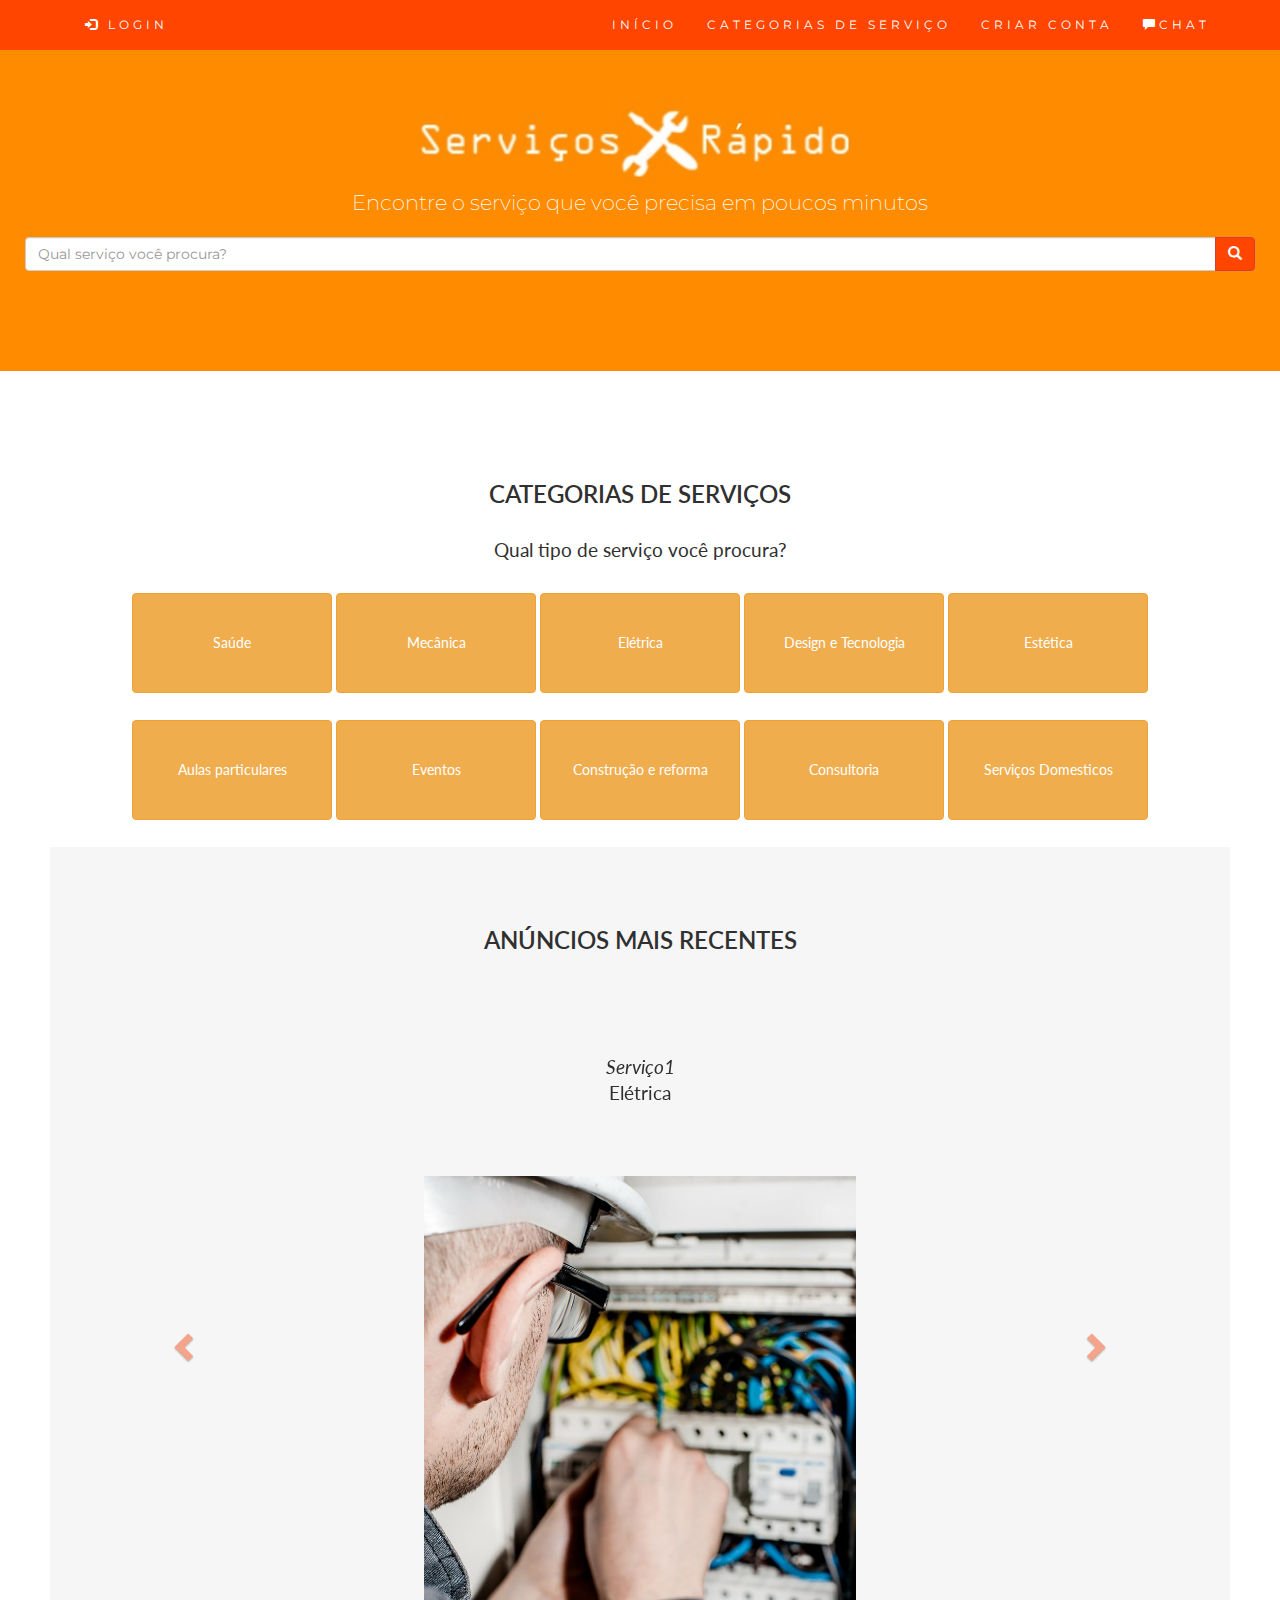
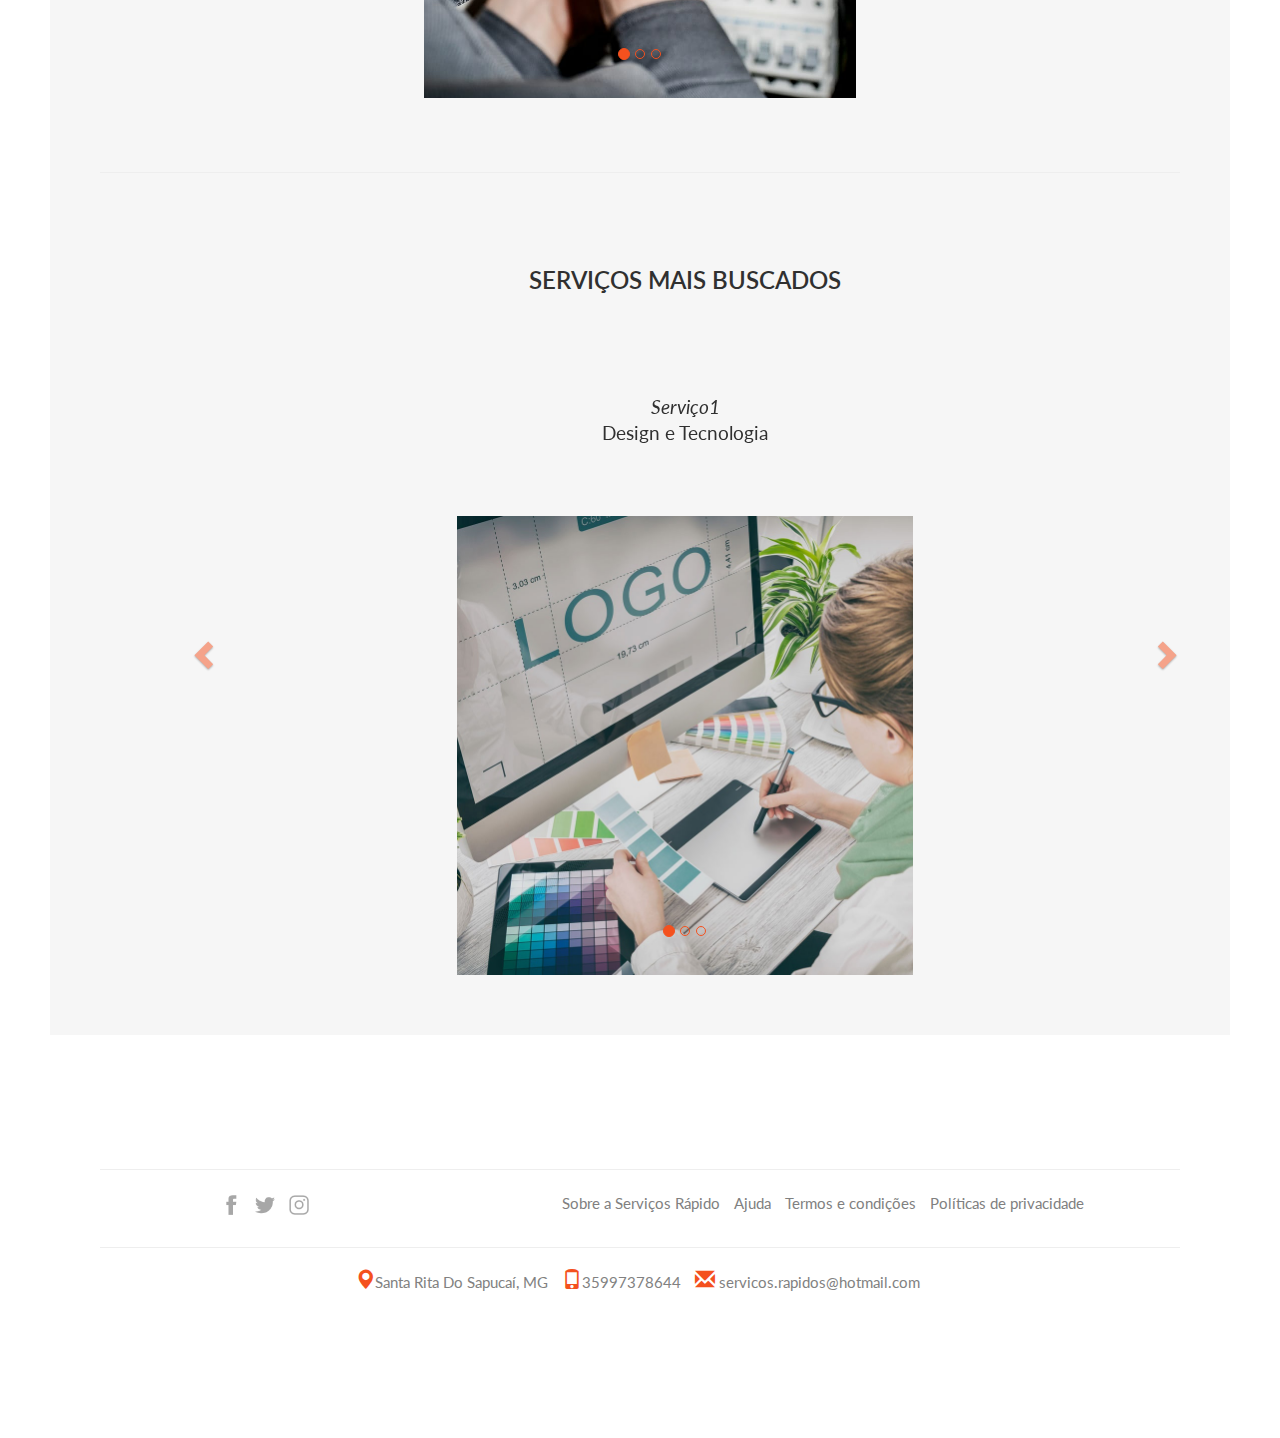
<file: front-end/index.html>
<!DOCTYPE html>
<html lang="en">
<head>
  <title>Serviços Rapido</title>
  <meta charset="utf-8">
  <meta name="viewport" content="width=device-width, initial-scale=1">
  <link rel="stylesheet" href="https://maxcdn.bootstrapcdn.com/bootstrap/3.4.0/css/bootstrap.min.css">
  <link rel="stylesheet" href="estilo/estilo_index.css">
  <link href="https://fonts.googleapis.com/css?family=Montserrat" rel="stylesheet" type="text/css">
  <link href="https://fonts.googleapis.com/css?family=Lato" rel="stylesheet" type="text/css">
  <script src="https://ajax.googleapis.com/ajax/libs/jquery/3.4.1/jquery.min.js"></script>
  <script src="https://maxcdn.bootstrapcdn.com/bootstrap/3.4.0/js/bootstrap.min.js"></script>

</head>
<body id="myPage" >
<!-- barra de navegação -->
	<nav class="navbar navbar-default navbar-fixed-top">
		  <div class="container">
			<div class="navbar-header">
			  <button type="button" class="navbar-toggle" data-toggle="collapse" data-target="#myNavbar">
				<span class="icon-bar"></span>
				<span class="icon-bar"></span>
				<span class="icon-bar"></span>                        
			  </button>
			  <div class="collapse navbar-collapse">
				<ul class="nav navbar-nav navbar-right">
					<li><a href="login.html"><span class="glyphicon glyphicon-log-in"></span> LOGIN</a></li>
				</ul>
			  </div>
			</div>
			<div class="collapse navbar-collapse" id="myNavbar">
			  <ul class="nav navbar-nav navbar-right">
				<li><a href="index.html">INÍCIO</a></li>
				<li><a href="#services">CATEGORIAS DE SERVIÇO</a></li>
				<li><a href="registrar.html">CRIAR CONTA</a></li>
				<li><a href="login.html"><span class="glyphicon glyphicon-comment"></span>CHAT</a></li>
				
				
			  
			  </ul>
			</div>
		  </div>
	</nav>

<!-- titulo -->
<div class="jumbotron text-center">
  <img  width="40%" height="30%" class="center-block" src="img/logo.jpg" alt="Serviços Rápido">
  <p>Encontre o serviço que você precisa em poucos minutos</p> 
  <form>
    <div class="input-group">
      <input type="search" class="form-control" size="50" placeholder="Qual serviço você procura?"  />
      <div class="input-group-btn">
        <button type="search" class="btn btn-danger" id="pesquisar"><span class="glyphicon glyphicon-search"></span></button>
      </div>
    </div>
  </form>
</div>



<!-- Tipos de serviço -->
<div id="services" class="container-fluid text-center">
  <h2>CATEGORIAS DE SERVIÇOS</h2>
  <h4>Qual tipo de serviço você procura?</h4>
	<div class="container">
	
		<a href="resultados.html"><button type="button" class="btn btn-warning"style="width:200px; height:100px;" title="Saúde">Saúde</button></a>
		<a href="resultados.html"><button type="button" class="btn btn-warning"style="width:200px; height:100px;" title="Mecânica">Mecânica</button></a>
		<a href="resultados.html"><button type="button" class="btn btn-warning"style="width:200px; height:100px;" title="Elétrica">Elétrica</button></a>
		<a href="resultados.html"><button type="button" class="btn btn-warning"style="width:200px; height:100px;" title="Design e Tecnologia">Design e Tecnologia</button></a>
		<a href="resultados.html"><button type="button" class="btn btn-warning"style="width:200px; height:100px;" title="Estética">Estética</button></a>
		<br />
		<br />
		<a href="resultados.html"><button type="button" class="btn btn-warning"style="width:200px; height:100px;" title="Aulas particulares">Aulas particulares</button></a>
		<a href="resultados.html"><button type="button" class="btn btn-warning"style="width:200px; height:100px;" title="Eventos">Eventos</button></a>
		<a href="resultados.html"><button type="button" class="btn btn-warning"style="width:200px; height:100px;" title="Construção e reforma">Construção e reforma</button></a>
		<a href="resultados.html"><button type="button" class="btn btn-warning"style="width:200px; height:100px;" title="Consultoria">Consultoria</button></a>
		<a href="resultados.html"><button type="button" class="btn btn-warning"style="width:200px; height:100px;" title="Serviços Domésticos">Serviços Domesticos</button></a>

   </div>

<br />
<!-- Anúncios mais recentes -->
<div id="section" class="container-fluid text-center bg-grey">
  
  
  <h2>Anúncios mais recentes </h2>
  <div id="myCarousel" class="carousel slide text-center" data-ride="carousel">
    <!-- Indicators -->
    <ol class="carousel-indicators">
      <li data-target="#myCarousel" data-slide-to="0" class="active"></li>
      <li data-target="#myCarousel" data-slide-to="1"></li>
      <li data-target="#myCarousel" data-slide-to="2"></li>
    </ol>

    <!-- Wrapper for slides -->
    <div class="carousel-inner" role="listbox">
      <div class="item active">
        <h4>Serviço1<br><span>Elétrica</span></h4>
		 <a href="anuncio.html"><img  width="40%" height="30%" class="center-block" src="img/serviço.png" alt="Chania"></a>
		
      </div>
      <div class="item">
        <h4>Serviço2<br><span>Saúde</span></h4>
		<a href="anuncio.html"><img  width="40%" height="30%" class="center-block" src="img/saude.jpg" alt="Chania"></a>
		
      </div>
	  <div class="item">
        <h4>Serviço3<br><span>Estética</span></h4>
		<a href="anuncio.html"><img  width="40%" height="30%" class="center-block" src="img/estetica.jpg" alt="Chania"></a>
		
      </div>
	  
    </div>
	
	
	
	
	

    <!-- Left and right controls -->
    <a class="left carousel-control" href="#myCarousel" role="button" data-slide="prev">
      <span class="glyphicon glyphicon-chevron-left" aria-hidden="true"></span>
      <span class="sr-only">Previous</span>
    </a>
    <a class="right carousel-control" href="#myCarousel" role="button" data-slide="next">
      <span class="glyphicon glyphicon-chevron-right" aria-hidden="true"></span>
      <span class="sr-only">Next</span>
    </a>
  </div>
  
  <br/>
  <br/>
  <hr/>
  <br/>
  <br/>
  <!-- Serviços mais buscados -->
   
<div class="container">
  <h2>Serviços mais buscados</h2>  
  <div id="myCarousel1" class="carousel slide" data-ride="carousel">
    <!-- Indicators -->
    <ol class="carousel-indicators">
      <li data-target="#myCarousel1" data-slide-to="0" class="active"></li>
      <li data-target="#myCarousel1" data-slide-to="1"></li>
      <li data-target="#myCarousel1" data-slide-to="2"></li>
    </ol>

    <!-- Wrapper for slides -->
    <div class="carousel-inner">
      <div class="item active">
		<h4>Serviço1<br><span>Design e Tecnologia</span></h4>
        <a href="anuncio.html"><img  width="40%" height="30%" class="center-block" src="img/design.jpg" alt="Chania"></a>
      </div>

      <div class="item">
	   <h4>Serviço2<br><span>Consultoria</span></h4>
       <a href="anuncio.html"><img  width="40%" height="30%" class="center-block" src="img/consultoria.jpg" alt="Chania"></a>
      </div>
    
      <div class="item">
		<h4>Serviço3<br><span>Mecânica</span></h4>
	    <a href="anuncio.html"><img  width="40%" height="30%" class="center-block" src="img/mecanica.jpg" alt="Chania"></a>
      </div>
    </div>

    <!-- Left and right controls -->
    <a class="left carousel-control" href="#myCarousel1" data-slide="prev">
      <span class="glyphicon glyphicon-chevron-left"></span>
      <span class="sr-only">Previous</span>
    </a>
    <a class="right carousel-control" href="#myCarousel1" data-slide="next">
      <span class="glyphicon glyphicon-chevron-right"></span>
      <span class="sr-only">Next</span>
    </a>
  </div>
</div>

</div>
 



<br/>
<br/>
<!-- footer -->
<footer class="container-fluid text-center">
	<hr/>
	<div class="row">
	
  <div class="col-sm-4">
	<a href="facebook.com"><img src="img/facebook.png" width="30px" height="20px" style="padding-right:10px"/></a>
	<a href="www.twitter.com"><img src="img/twitter.png" width="30px" height="20px" style="padding-right:10px"/></a>
	<a href="www.instagram.com"><img src="img/instagram.png" width="30px" height="20px" style="padding-right:10px"/></a>
  </div>
  <div class="col-sm-8"><ul class="list-inline">
	<li><a class="lista_footer" href="pagina_footer/sobre.html">Sobre a Serviços Rápido</a></li>
	<li><a class="lista_footer" href="pagina_footer/ajuda.html">Ajuda</a></li>
	<li><a class="lista_footer" href="pagina_footer/termos.html">Termos e condições</a></li>
	<li><a class="lista_footer" href="pagina_footer/privacidade.html">Políticas de privacidade</a></li>
	
	</ul></div>
</div>
<hr/>
   <ul class="list-inline">
		<li><span class="glyphicon glyphicon-map-marker"></span>Santa Rita Do Sapucaí, MG</li>
		<li><span class="glyphicon glyphicon-phone"></span>35997378644</li>
		<li><span class="glyphicon glyphicon-envelope"></span> servicos.rapidos@hotmail.com</li>
	</ul>
	
</footer>

<script>
$(document).ready(function(){
  // Add smooth scrolling to all links in navbar + footer link
  $(".navbar a, footer a[href='#myPage']").on('click', function(event) {
    // Make sure this.hash has a value before overriding default behavior
    if (this.hash !== "") {
      // Prevent default anchor click behavior
      event.preventDefault();

      // Store hash
      var hash = this.hash;

      // Using jQuery's animate() method to add smooth page scroll
      // The optional number (900) specifies the number of milliseconds it takes to scroll to the specified area
      $('html, body').animate({
        scrollTop: $(hash).offset().top
      }, 900, function(){
   
        // Add hash (#) to URL when done scrolling (default click behavior)
        window.location.hash = hash;
      });
    } // End if
  });
  
  $(window).scroll(function() {
    $(".slideanim").each(function(){
      var pos = $(this).offset().top;

      var winTop = $(window).scrollTop();
        if (pos < winTop + 600) {
          $(this).addClass("slide");
        }
    });
  });
})
</script>

</body>
</html>
</file>
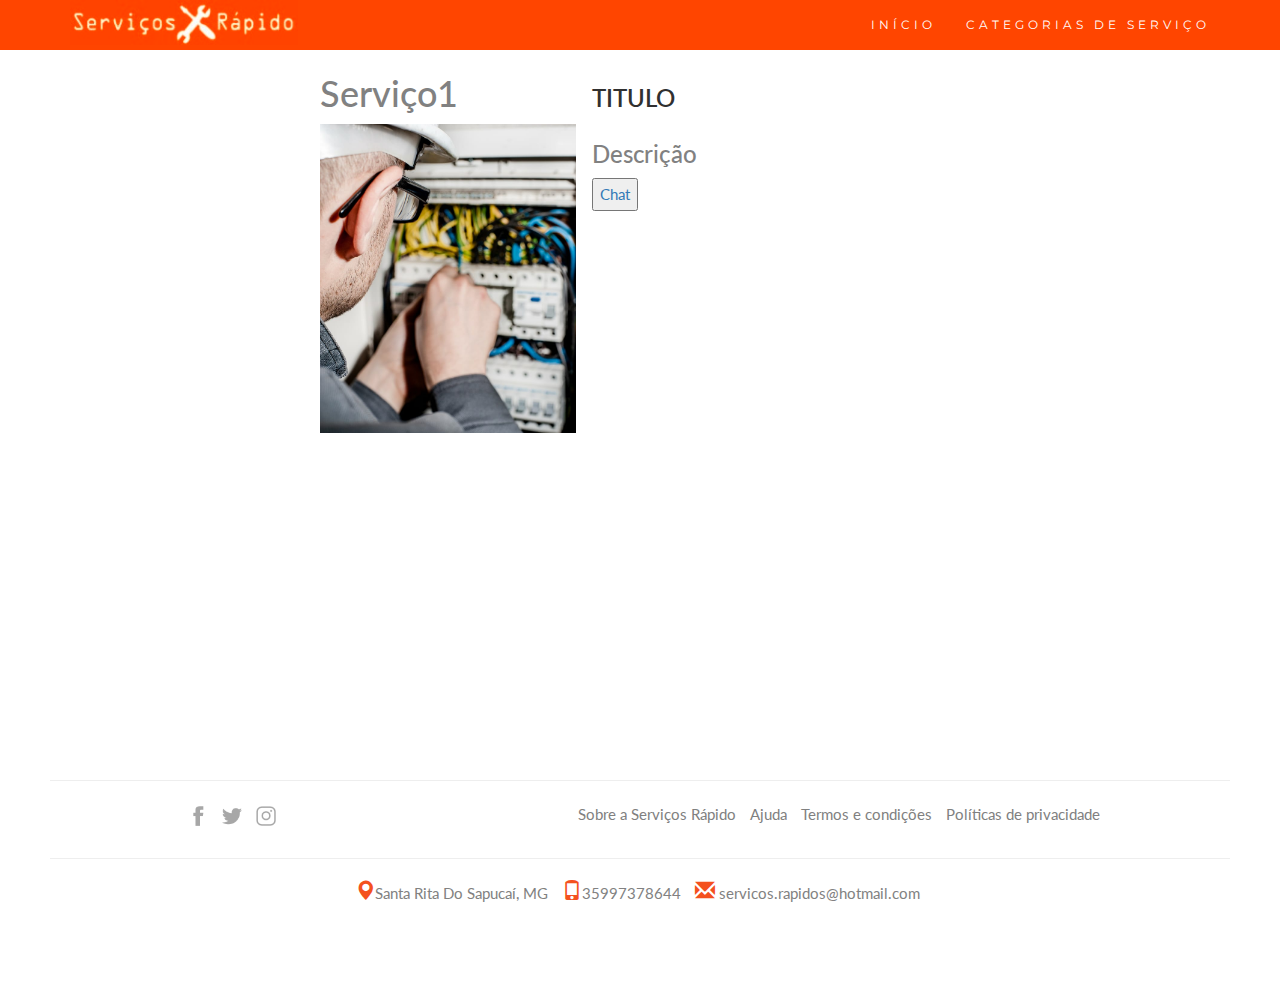
<file: front-end/anuncio.html>
<!DOCTYPE html>
<html lang="en">
<head>
  
  <title>Serviços Rapido</title>
  <meta charset="utf-8" />
  <meta name="viewport" content="width=device-width, initial-scale=1" />
  <link rel="stylesheet" href="https://maxcdn.bootstrapcdn.com/bootstrap/3.4.0/css/bootstrap.min.css">
  <link rel="stylesheet" href="estilo/estilo_login.css"/>
  <link href="https://fonts.googleapis.com/css?family=Montserrat" rel="stylesheet" type="text/css">
  <link href="https://fonts.googleapis.com/css?family=Lato" rel="stylesheet" type="text/css">
  <script src="https://ajax.googleapis.com/ajax/libs/jquery/3.4.1/jquery.min.js"></script>
  <script src="https://maxcdn.bootstrapcdn.com/bootstrap/3.4.0/js/bootstrap.min.js"></script>
  <script type="text/javascript" src="script/javascript.js"></script>
  
</head>

<body id="myPage">
	<nav class="navbar navbar-default navbar-fixed-top">
		<div class="container">
			<div class="navbar-header">
			  <button type="button" class="navbar-toggle" data-toggle="collapse" data-target="#myNavbar">
				<span class="icon-bar"></span>
				<span class="icon-bar"></span>
				<span class="icon-bar"></span>                        
			  </button>
				<div class="collapse navbar-collapse">
				<ul class="nav navbar-nav navbar-right">
					<li><img src="img/logo2.jpg" height="45px"/></li>
				</ul>
				</div>
			</div>
			<div class="collapse navbar-collapse" id="myNavbar">
			  <ul class="nav navbar-nav navbar-right">
				<li><a href="index_logado.html">INÍCIO</a></li>
				<li><a href="tipos_servico.html">CATEGORIAS DE SERVIÇO</a></li>
				
			  </ul>
			</div>
			
		
		
		</div>
	</nav>
	
	<div style="position:absolute;widht:50%;left:25%;right:50%;" >
		<br />
		<br />
		
		<h1>Serviço1</h1>
		
			<img  width="80%" height="70%" class="left-block" src="img/serviço.png" alt="Chania">
			<div style="position:absolute;left:85%;top:15%;"  >
				<h2 >Titulo</h2>
				<h3>Descrição</h3>
				<a href="chat.html"><button>Chat</button></a>
			</div>
	</div>



	<footer class="container-fluid text-center" style="top:700px">
		<hr/>
		<div class="row">
			
			<div class="col-sm-4">
				<a src="facebook.com"><img src="img/facebook.png" width="30px" height="20px" style="padding-right:10px"/></a>
				<a src="www.twitter.com"><img src="img/twitter.png" width="30px" height="20px" style="padding-right:10px"/></a>
				<a src="www.instagram.com"><img src="img/instagram.png" width="30px" height="20px" style="padding-right:10px"/></a>
			</div>
			<div class="col-sm-8">
				<ul class="list-inline">
					<li><a class="lista_footer" href="pagina_footer/sobre.html">Sobre a Serviços Rápido</a></li>
					<li><a class="lista_footer" href="pagina_footer/ajuda.html">Ajuda</a></li>
					<li><a class="lista_footer" href="pagina_footer/termos.html">Termos e condições</a></li>
					<li><a class="lista_footer" href="pagina_footer/privacidade.html">Políticas de privacidade</a></li>
				</ul>
			</div>
		</div>
		<hr/>
	    <ul class="list-inline">
			<li><span class="glyphicon glyphicon-map-marker"></span>Santa Rita Do Sapucaí, MG</li>
			<li><span class="glyphicon glyphicon-phone"></span>35997378644</li>
			<li><span class="glyphicon glyphicon-envelope"></span> servicos.rapidos@hotmail.com</li>
		  
		</ul>
	
	</footer>

<script>

//script do bootstrap
$(document).ready(function(){
  // Add smooth scrolling to all links in navbar + footer link
  $(".navbar a, footer a[href='#myPage']").on('click', function(event) {
    // Make sure this.hash has a value before overriding default behavior
    if (this.hash !== "") {
      // Prevent default anchor click behavior
      event.preventDefault();

      // Store hash
      var hash = this.hash;

      // Using jQuery's animate() method to add smooth page scroll
      // The optional number (900) specifies the number of milliseconds it takes to scroll to the specified area
      $('html, body').animate({
        scrollTop: $(hash).offset().top
      }, 900, function(){
   
        // Add hash (#) to URL when done scrolling (default click behavior)
        window.location.hash = hash;
      });
    } // End if
  });
  
  $(window).scroll(function() {
    $(".slideanim").each(function(){
      var pos = $(this).offset().top;

      var winTop = $(window).scrollTop();
        if (pos < winTop + 600) {
          $(this).addClass("slide");
        }
    });
  });
})
</script>

</body>
</html>
</file>
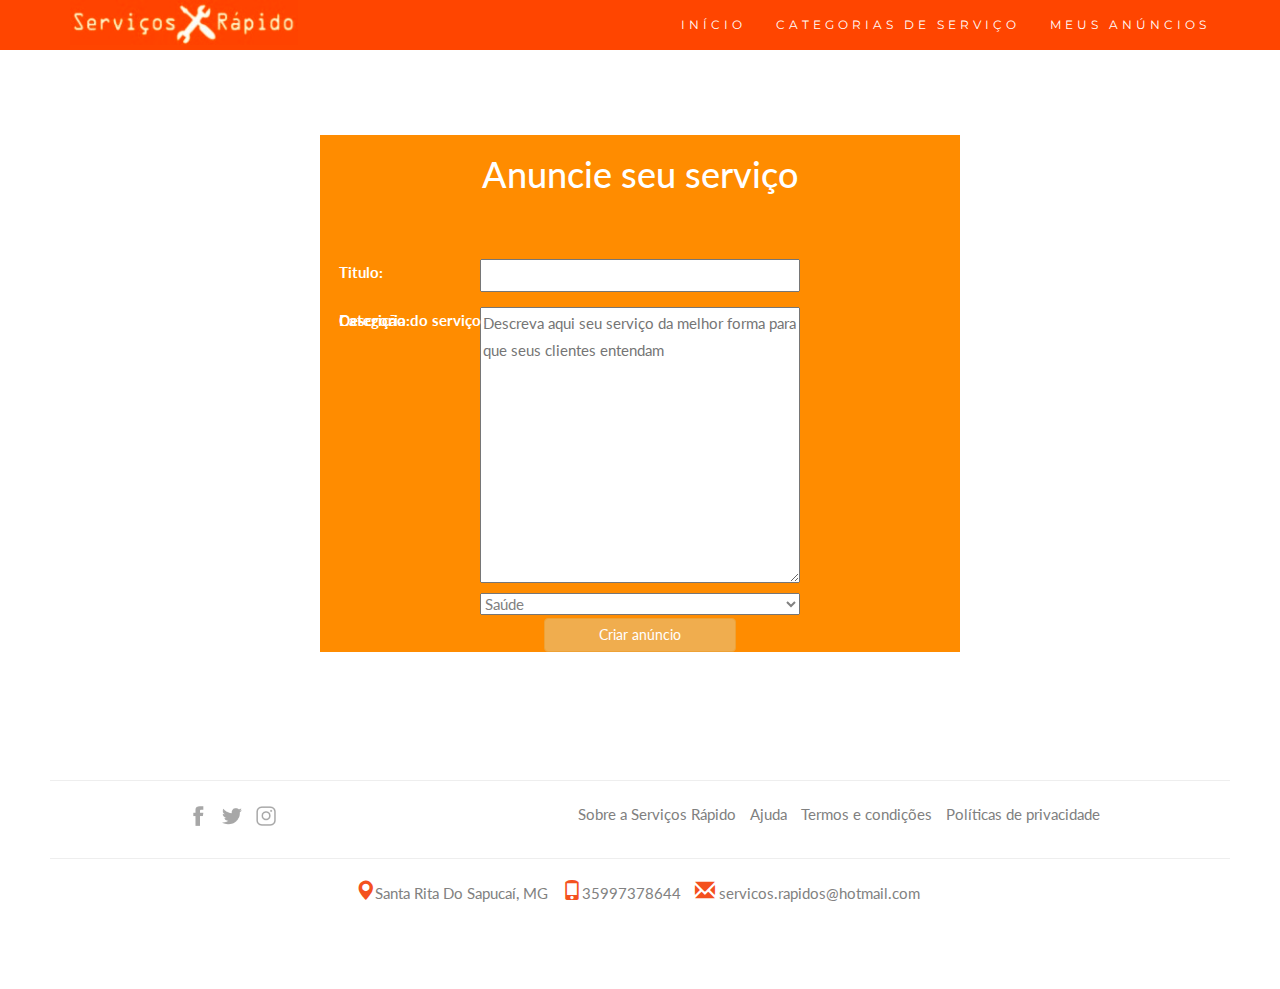
<file: front-end/criar_anuncio.html>
<!DOCTYPE html>
<html lang="en">
<head>
  
  <title>Serviços Rapido</title>
  <meta charset="utf-8" />
  <meta name="viewport" content="width=device-width, initial-scale=1" />
  <link rel="stylesheet" href="https://maxcdn.bootstrapcdn.com/bootstrap/3.4.0/css/bootstrap.min.css">
  <link rel="stylesheet" href="estilo/estilo_criar_anuncio.css" />
  <link href="https://fonts.googleapis.com/css?family=Montserrat" rel="stylesheet" type="text/css">
  <link href="https://fonts.googleapis.com/css?family=Lato" rel="stylesheet" type="text/css">
  <script src="https://ajax.googleapis.com/ajax/libs/jquery/3.4.1/jquery.min.js"></script>
  <script src="https://maxcdn.bootstrapcdn.com/bootstrap/3.4.0/js/bootstrap.min.js"></script>
  <script type="text/javascript" src="script/javascript.js"></script>
  
</head>

<body id="myPage">
	<nav class="navbar navbar-default navbar-fixed-top">
		<div class="container">
		<div class="navbar-header">
		  <button type="button" class="navbar-toggle" data-toggle="collapse" data-target="#myNavbar">
			<span class="icon-bar"></span>
			<span class="icon-bar"></span>
			<span class="icon-bar"></span>                        
		  </button>
			<div class="collapse navbar-collapse">
			<ul class="nav navbar-nav navbar-right">
				<li><img src="img/logo2.jpg" height="45px"/></li>
			</ul>
			</div>
		</div>
		<div class="collapse navbar-collapse" id="myNavbar">
		  <ul class="nav navbar-nav navbar-right">
			<li><a href="index_logado.html">INÍCIO</a></li>
			<li><a href="tipos_servico.html">CATEGORIAS DE SERVIÇO</a></li>
			<li><a href="meus_anuncios.html">MEUS ANÚNCIOS</a></li>
			</ul>
		</div>
		</div>
	</nav>
	
	<div id="areaCadastro" class="w-auto p-3" class="h-auto p-3" class="center-block">
	<form method="post" name="formRegistrar" action="/action_page.php" onSubmit="return verificar();">
		<h1 style="text-align:center; color:white">Anuncie seu serviço</h1>
		<div class="form-group">
		<br/>
		<br/>
		<label style="color:white;position:absolute;left:3%" for="title">Titulo:</label>
			<input type="text" pattern="[a-zA-ZéÉáàôéÁÀíÍóãõ\s]+$" title="Preencha com o titulo do serviço" required="required" maxlength="35" class="form" id="usr"/>
		</div>
		
		<label style="color:white;position:absolute;left:3%">Descrição:</label>
		<textarea rows="10" cols="40" maxlength="500px" required="required" class="form" placeholder="Descreva aqui seu serviço da melhor forma para que seus clientes entendam" id="texto"></textarea>
		<!--
		<div class="form-group">
			<label style="color:white;position:absolute;left:3%"  for="valor">Valor:</label>
			<input name="valor" type="money"  pattern="[0-9]+,+[0-9]+$" placeholder="100,00" class="form" title="Preencha com o valor do serviço (caso não seja digitado um valor será mostrado no anúncio valor a combinar)"  id="valor"/>
			
		</div>
		-->
		<label style="color:white;position:absolute;left:3%" for="categoria" >Categoria do serviço:</label>
		
        <select id="meses" id="select" class="form" title="escolha a categoria que melhor representa seu serviço">
			<option value="Saúde">Saúde</option>
			<option value="Mecânica">Mecânica</option>
			<option value="Elétrica">Elétrica</option>
			<option value="Design e Tecnologia">Design e Tecnologia</option>
			<option value="Estética">Estética</option>
			<option value="Aulas Particulares">Aulas Particulares</option>
			<option value="Eventos">Eventos</option>
			<option value="Construção e reforma">Construção e reforma</option>
			<option value="Consultoria">Consultoria</option>
			<option value="Serviços Domesticos">Serviços Domesticos</option>
			<option value="Outros">Outros</option>
		</select>
		<br/>
		<button  type="submit" style="position:relative;width:30%;left:35%" class="btn btn-warning">Criar anúncio</button>
		<br/>
	</form>	
	</div>
	

	

	<footer class="container-fluid text-center" style="top:700px;">
		<hr/>
		<div class="row">
			
			<div class="col-sm-4">
				<a src="facebook.com"><img src="img/facebook.png" width="30px" height="20px" style="padding-right:10px"/></a>
				<a src="www.twitter.com"><img src="img/twitter.png" width="30px" height="20px" style="padding-right:10px"/></a>
				<a src="www.instagram.com"><img src="img/instagram.png" width="30px" height="20px" style="padding-right:10px"/></a>
			</div>
			<div class="col-sm-8">
				<ul class="list-inline">
					<li><a class="lista_footer" href="pagina_footer/sobre.html">Sobre a Serviços Rápido</a></li>
					<li><a class="lista_footer" href="pagina_footer/ajuda.html">Ajuda</a></li>
					<li><a class="lista_footer" href="pagina_footer/termos.html">Termos e condições</a></li>
					<li><a class="lista_footer" href="pagina_footer/privacidade.html">Políticas de privacidade</a></li>
				</ul>
			</div>
		</div>
		<hr/>
	    <ul class="list-inline">
			<li><span class="glyphicon glyphicon-map-marker"></span>Santa Rita Do Sapucaí, MG</li>
			<li><span class="glyphicon glyphicon-phone"></span>35997378644</li>
			<li><span class="glyphicon glyphicon-envelope"></span> servicos.rapidos@hotmail.com</li>
		  
		</ul>
	
	</footer>

<script>

//script do bootstrap
$(document).ready(function(){
  // Add smooth scrolling to all links in navbar + footer link
  $(".navbar a, footer a[href='#myPage']").on('click', function(event) {
    // Make sure this.hash has a value before overriding default behavior
    if (this.hash !== "") {
      // Prevent default anchor click behavior
      event.preventDefault();

      // Store hash
      var hash = this.hash;

      // Using jQuery's animate() method to add smooth page scroll
      // The optional number (900) specifies the number of milliseconds it takes to scroll to the specified area
      $('html, body').animate({
        scrollTop: $(hash).offset().top
      }, 900, function(){
   
        // Add hash (#) to URL when done scrolling (default click behavior)
        window.location.hash = hash;
      });
    } // End if
  });
  
  $(window).scroll(function() {
    $(".slideanim").each(function(){
      var pos = $(this).offset().top;

      var winTop = $(window).scrollTop();
        if (pos < winTop + 600) {
          $(this).addClass("slide");
        }
    });
  });
})
</script>

</body>
</html>
</file>
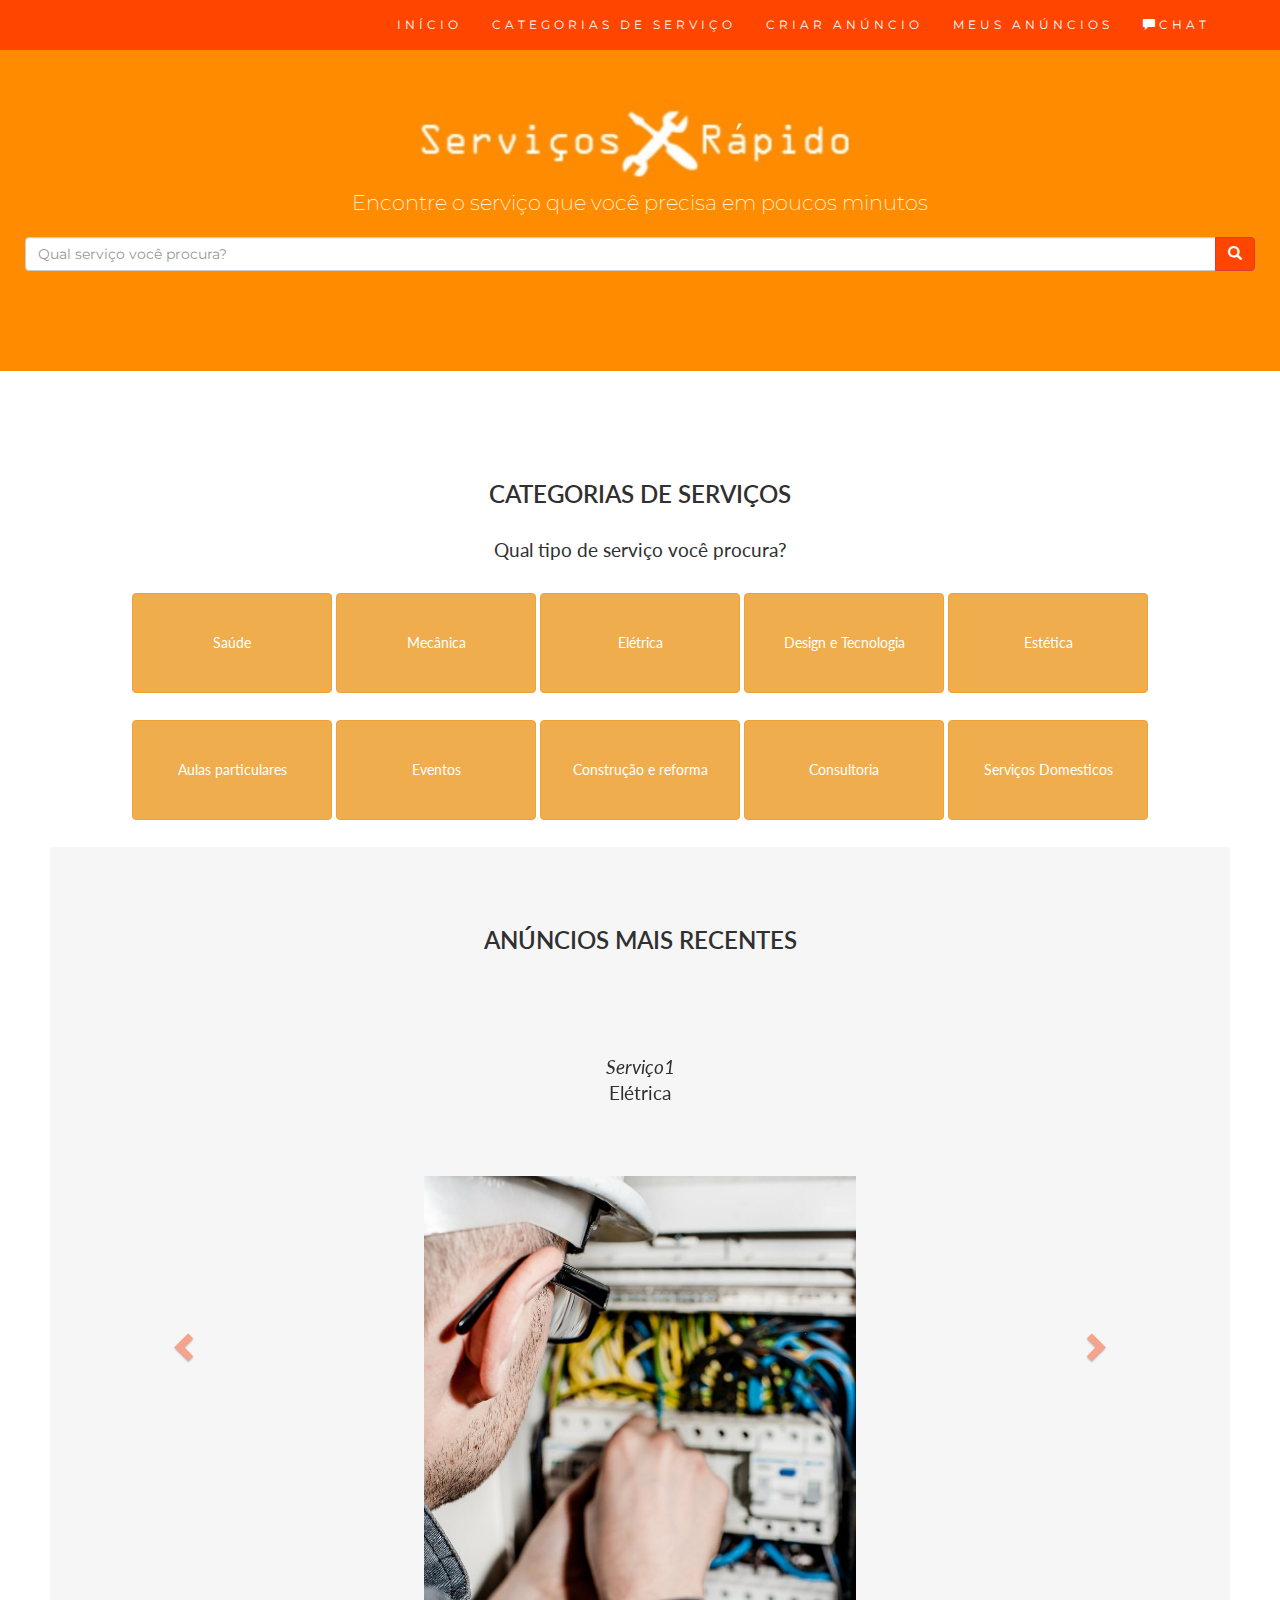
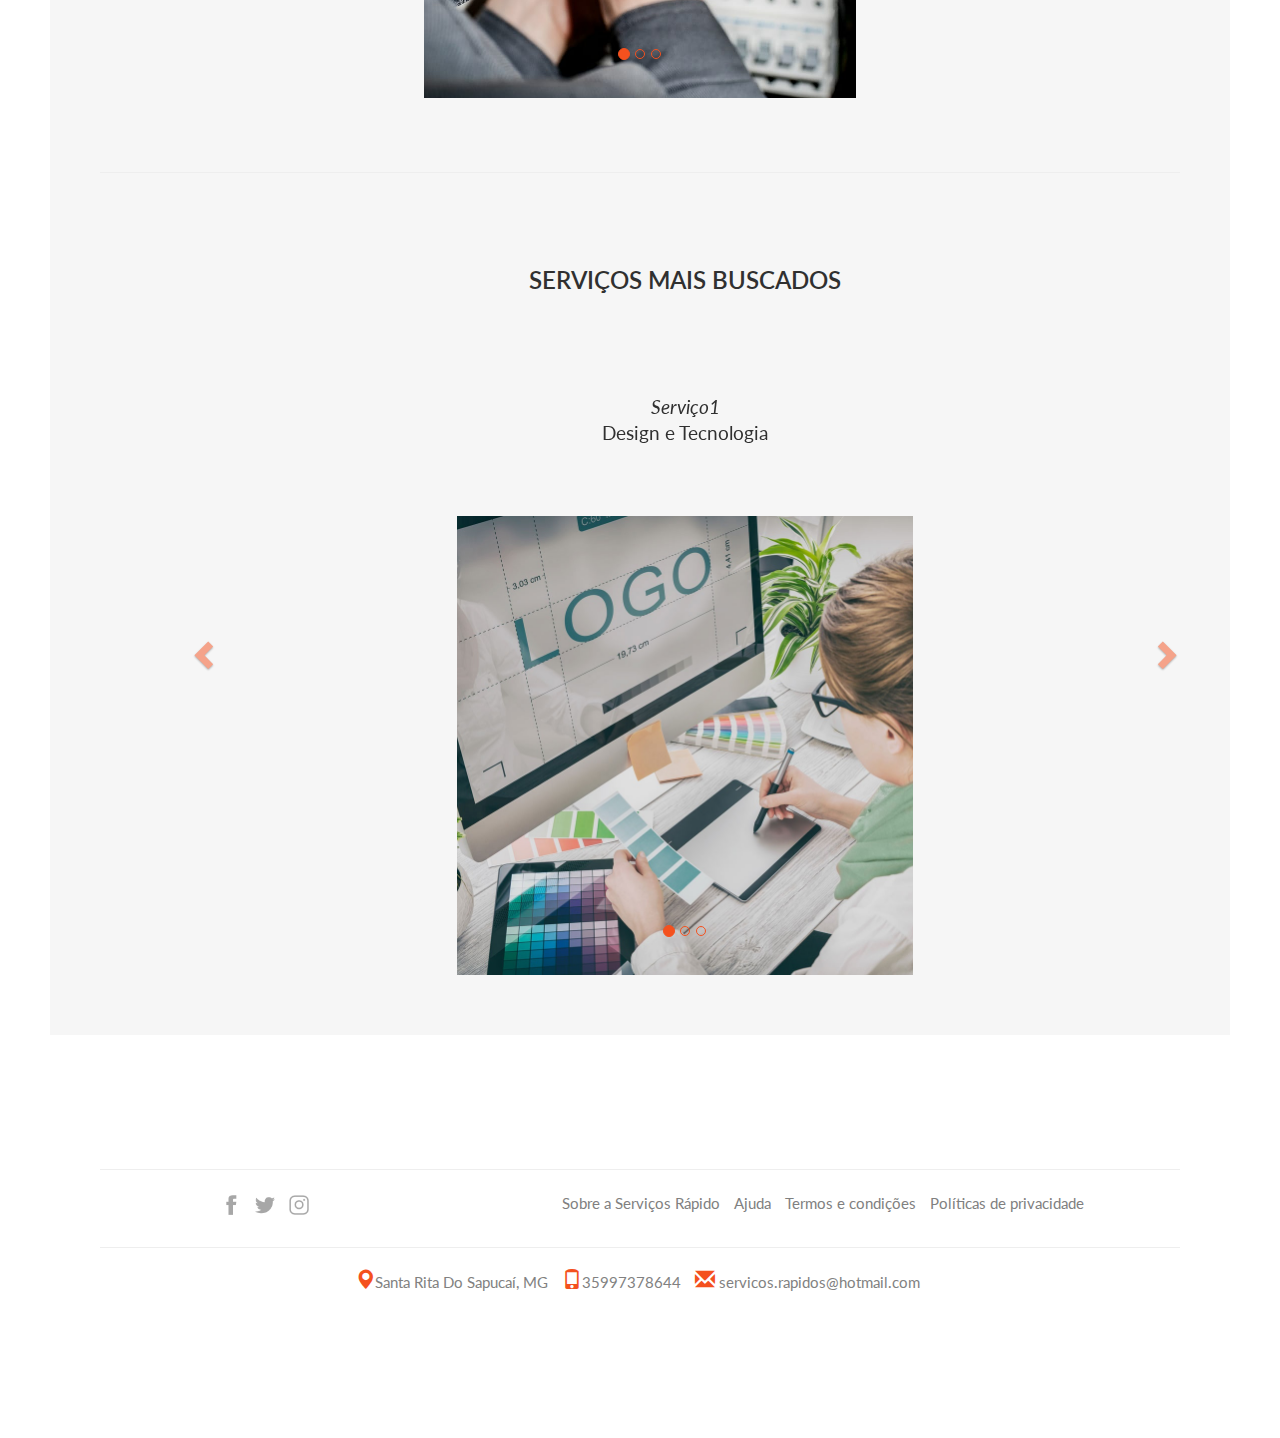
<file: front-end/index_logado.html>
<!DOCTYPE html>
<html lang="en">
<head>
  <title>Serviços Rapido</title>
  <meta charset="utf-8">
  <meta name="viewport" content="width=device-width, initial-scale=1">
  <link rel="stylesheet" href="https://maxcdn.bootstrapcdn.com/bootstrap/3.4.0/css/bootstrap.min.css">
  <link rel="stylesheet" href="estilo/estilo_index.css">
  <link href="https://fonts.googleapis.com/css?family=Montserrat" rel="stylesheet" type="text/css">
  <link href="https://fonts.googleapis.com/css?family=Lato" rel="stylesheet" type="text/css">
  <script src="https://ajax.googleapis.com/ajax/libs/jquery/3.4.1/jquery.min.js"></script>
  <script src="https://maxcdn.bootstrapcdn.com/bootstrap/3.4.0/js/bootstrap.min.js"></script>

</head>
<body id="myPage" >
<!-- barra de navegação -->
	<nav class="navbar navbar-default navbar-fixed-top">
		  <div class="container">
			
			<div class="collapse navbar-collapse" id="myNavbar">
			  <ul class="nav navbar-nav navbar-right">
				<li><a href="index_logado.html">INÍCIO</a></li>
				<li><a href="#services">CATEGORIAS DE SERVIÇO</a></li>
				<li><a href="criar_anuncio.html">CRIAR ANÚNCIO</a></li>
				<li><a href="meus_anuncios.html">MEUS ANÚNCIOS</a></li>
				<li><a href="chat.html"><span class="glyphicon glyphicon-comment"></span>CHAT</a></li>
				
				
			  
			  </ul>
			</div>
		  </div>
	</nav>

<!-- titulo -->
<div class="jumbotron text-center">
  <img  width="40%" height="30%" class="center-block" src="img/logo.jpg" alt="Chania">
  <p>Encontre o serviço que você precisa em poucos minutos</p> 
  <form>
    <div class="input-group">
      <input type="email" class="form-control" size="50" placeholder="Qual serviço você procura?" required>
      <div class="input-group-btn">
        <button type="button" class="btn btn-danger" id="pesquisar"><span class="glyphicon glyphicon-search"></span></button>
      </div>
    </div>
  </form>
</div>



<!-- Tipos de serviço -->
<div id="services" class="container-fluid text-center">
  <h2>CATEGORIAS DE SERVIÇOS</h2>
  <h4>Qual tipo de serviço você procura?</h4>
	<div class="container">
	

		<a href="resultados.html"><button type="button" class="btn btn-warning"style="width:200px; height:100px;">Saúde</button></a>
		<a href="resultados.html"><button type="button" class="btn btn-warning"style="width:200px; height:100px;">Mecânica</button></a>
		<a href="resultados.html"><button type="button" class="btn btn-warning"style="width:200px; height:100px;">Elétrica</button></a>
		<a href="resultados.html"><button type="button" class="btn btn-warning"style="width:200px; height:100px;">Design e Tecnologia</button></a>
		<a href="resultados.html"><button type="button" class="btn btn-warning"style="width:200px; height:100px;">Estética</button></a>
		<br />
		<br />
		<a href="resultados.html"><button type="button" class="btn btn-warning"style="width:200px; height:100px;">Aulas particulares</button></a>
		<a href="resultados.html"><button type="button" class="btn btn-warning"style="width:200px; height:100px;">Eventos</button></a>
		<a href="resultados.html"><button type="button" class="btn btn-warning"style="width:200px; height:100px;">Construção e reforma</button></a>
		<a href="resultados.html"><button type="button" class="btn btn-warning"style="width:200px; height:100px;">Consultoria</button></a>
		<a href="resultados.html"><button type="button" class="btn btn-warning"style="width:200px; height:100px;">Serviços Domesticos</button></a>

   </div>

<br />
<!-- Anúncios mais recentes -->
<div id="section" class="container-fluid text-center bg-grey">
  
  
  <h2>Anúncios mais recentes </h2>
  <div id="myCarousel" class="carousel slide text-center" data-ride="carousel">
    <!-- Indicators -->
    <ol class="carousel-indicators">
      <li data-target="#myCarousel" data-slide-to="0" class="active"></li>
      <li data-target="#myCarousel" data-slide-to="1"></li>
      <li data-target="#myCarousel" data-slide-to="2"></li>
    </ol>

    <!-- Wrapper for slides -->
    <div class="carousel-inner" role="listbox">
      <div class="item active">
        <h4>Serviço1<br><span>Elétrica</span></h4>
		 <a href="anuncio.html"><img  width="40%" height="30%" class="center-block" src="img/serviço.png" alt="Chania"></a>
		
      </div>
      <div class="item">
        <h4>Serviço2<br><span>Saúde</span></h4>
		<a href="anuncio.html"><img  width="40%" height="30%" class="center-block" src="img/saude.jpg" alt="Chania"></a>
		
      </div>
	  <div class="item">
        <h4>Serviço3<br><span>Estética</span></h4>
		<a href="anuncio.html"><img  width="40%" height="30%" class="center-block" src="img/estetica.jpg" alt="Chania"></a>
		
      </div>
	  
    </div>
	
	
	
	
	

    <!-- Left and right controls -->
    <a class="left carousel-control" href="#myCarousel" role="button" data-slide="prev">
      <span class="glyphicon glyphicon-chevron-left" aria-hidden="true"></span>
      <span class="sr-only">Previous</span>
    </a>
    <a class="right carousel-control" href="#myCarousel" role="button" data-slide="next">
      <span class="glyphicon glyphicon-chevron-right" aria-hidden="true"></span>
      <span class="sr-only">Next</span>
    </a>
  </div>
  
  <br/>
  <br/>
  <hr/>
  <br/>
  <br/>
  <!-- Serviços mais buscados -->
   
<div class="container">
  <h2>Serviços mais buscados</h2>  
  <div id="myCarousel1" class="carousel slide" data-ride="carousel">
    <!-- Indicators -->
    <ol class="carousel-indicators">
      <li data-target="#myCarousel1" data-slide-to="0" class="active"></li>
      <li data-target="#myCarousel1" data-slide-to="1"></li>
      <li data-target="#myCarousel1" data-slide-to="2"></li>
    </ol>

    <!-- Wrapper for slides -->
    <div class="carousel-inner">
      <div class="item active">
		<h4>Serviço1<br><span>Design e Tecnologia</span></h4>
        <a href="anuncio.html"><img  width="40%" height="30%" class="center-block" src="img/design.jpg" alt="Chania"></a>
      </div>

      <div class="item">
	   <h4>Serviço2<br><span>Consultoria</span></h4>
       <a href="anuncio.html"><img  width="40%" height="30%" class="center-block" src="img/consultoria.jpg" alt="Chania"></a>
      </div>
    
      <div class="item">
		<h4>Serviço3<br><span>Mecânica</span></h4>
	    <a href="anuncio.html"><img  width="40%" height="30%" class="center-block" src="img/mecanica.jpg" alt="Chania"></a>
      </div>
    </div>

    <!-- Left and right controls -->
    <a class="left carousel-control" href="#myCarousel1" data-slide="prev">
      <span class="glyphicon glyphicon-chevron-left"></span>
      <span class="sr-only">Previous</span>
    </a>
    <a class="right carousel-control" href="#myCarousel1" data-slide="next">
      <span class="glyphicon glyphicon-chevron-right"></span>
      <span class="sr-only">Next</span>
    </a>
  </div>
</div>

</div>
 



<br/>
<br/>
<!-- footer -->
<footer class="container-fluid text-center">
	<hr/>
	<div class="row">
	
  <div class="col-sm-4">
	<a href="facebook.com"><img src="img/facebook.png" width="30px" height="20px" style="padding-right:10px"/></a>
	<a href="www.twitter.com"><img src="img/twitter.png" width="30px" height="20px" style="padding-right:10px"/></a>
	<a href="www.instagram.com"><img src="img/instagram.png" width="30px" height="20px" style="padding-right:10px"/></a>
  </div>
	  <div class="col-sm-8"><ul class="list-inline">
		<li><a class="lista_footer" href="pagina_footer/sobre.html">Sobre a Serviços Rápido</a></li>
		<li><a class="lista_footer" href="pagina_footer/ajuda.html">Ajuda</a></li>
		<li><a class="lista_footer" href="pagina_footer/termos.html">Termos e condições</a></li>
		<li><a class="lista_footer" href="pagina_footer/privacidade.html">Políticas de privacidade</a></li>
	</ul>
   </div>
</div>
<hr/>
   <ul class="list-inline">
		<li><span class="glyphicon glyphicon-map-marker"></span>Santa Rita Do Sapucaí, MG</li>
		<li><span class="glyphicon glyphicon-phone"></span>35997378644</li>
		<li><span class="glyphicon glyphicon-envelope"></span> servicos.rapidos@hotmail.com</li>
  
	</ul>
	
</footer>

<script>
$(document).ready(function(){
  // Add smooth scrolling to all links in navbar + footer link
  $(".navbar a, footer a[href='#myPage']").on('click', function(event) {
    // Make sure this.hash has a value before overriding default behavior
    if (this.hash !== "") {
      // Prevent default anchor click behavior
      event.preventDefault();

      // Store hash
      var hash = this.hash;

      // Using jQuery's animate() method to add smooth page scroll
      // The optional number (900) specifies the number of milliseconds it takes to scroll to the specified area
      $('html, body').animate({
        scrollTop: $(hash).offset().top
      }, 900, function(){
   
        // Add hash (#) to URL when done scrolling (default click behavior)
        window.location.hash = hash;
      });
    } // End if
  });
  
  $(window).scroll(function() {
    $(".slideanim").each(function(){
      var pos = $(this).offset().top;

      var winTop = $(window).scrollTop();
        if (pos < winTop + 600) {
          $(this).addClass("slide");
        }
    });
  });
})
</script>

</body>
</html>
</file>
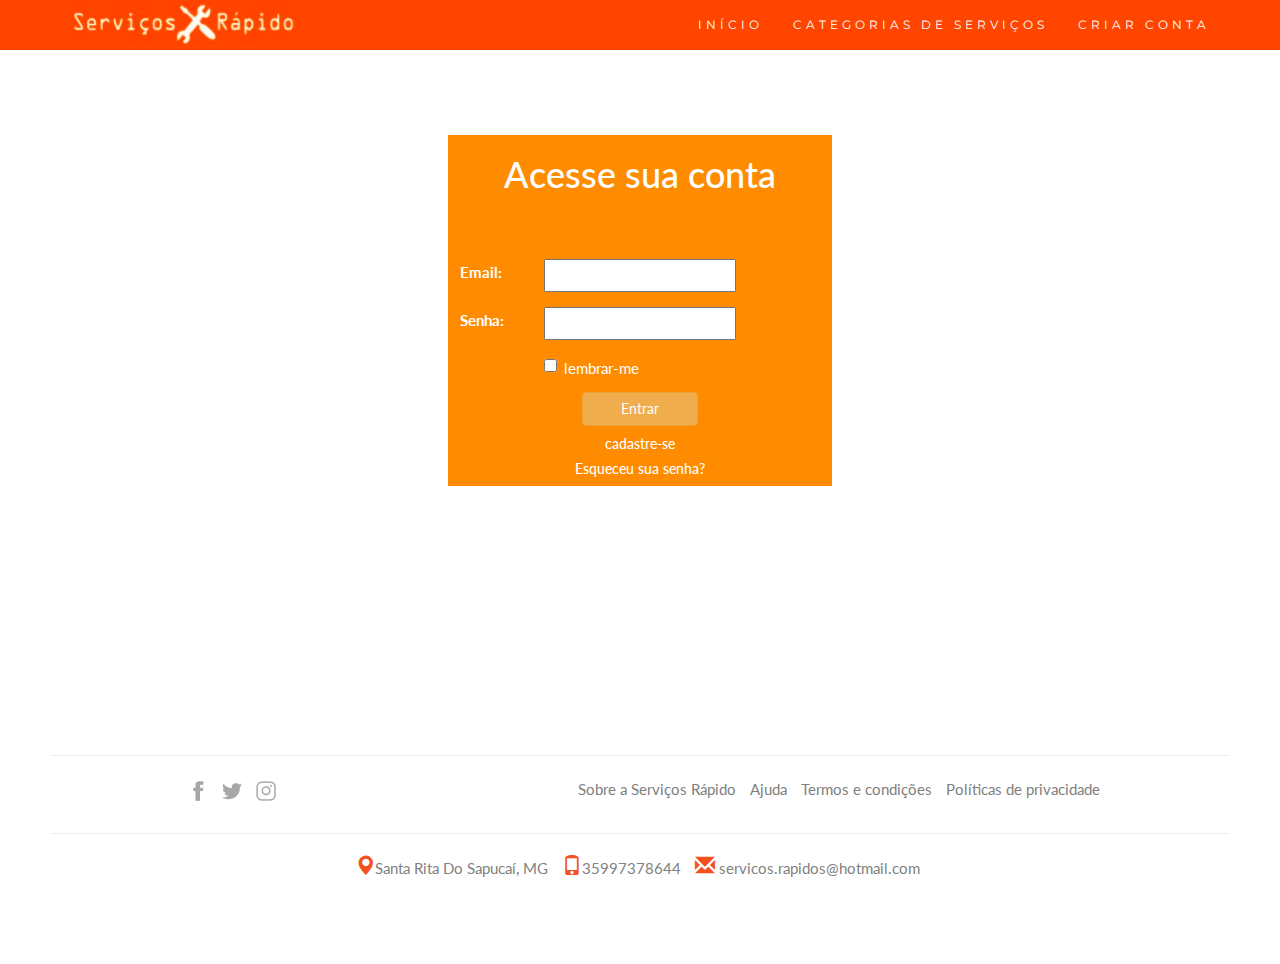
<file: front-end/login.html>
<!DOCTYPE html>
<html lang="en">
<head>
  
  <title>Serviços Rapido</title>
  <meta charset="utf-8">
  <meta name="viewport" content="width=device-width, initial-scale=1">
  <link rel="stylesheet" href="https://maxcdn.bootstrapcdn.com/bootstrap/3.4.0/css/bootstrap.min.css">
  <link href="https://fonts.googleapis.com/css?family=Montserrat" rel="stylesheet" type="text/css">
   <link rel="stylesheet" href="estilo/estilo_login.css">
  <link href="https://fonts.googleapis.com/css?family=Lato" rel="stylesheet" type="text/css">
  <script src="https://ajax.googleapis.com/ajax/libs/jquery/3.4.1/jquery.min.js"></script>
  <script src="https://maxcdn.bootstrapcdn.com/bootstrap/3.4.0/js/bootstrap.min.js"></script>

</head>
<body id="myPage">
	<nav class="navbar navbar-default navbar-fixed-top">
	<div class="container">
		<div class="navbar-header">
      <button type="button" class="navbar-toggle" data-toggle="collapse" data-target="#myNavbar">
        <span class="icon-bar"></span>
        <span class="icon-bar"></span>
        <span class="icon-bar"></span>                        
      </button>
      <div class="collapse navbar-collapse">
		<ul class="nav navbar-nav navbar-right">
			<li><img src="img/logo2.jpg" height="45px"/></li>
		</ul>
	  </div>
	</div>
    <div class="collapse navbar-collapse" id="myNavbar">
      <ul class="nav navbar-nav navbar-right">
        <li><a href="index.html">INÍCIO</a></li>
        <li><a href="tipos_servico.html">CATEGORIAS DE SERVIÇOS</a></li>
        <li><a href="registrar.html">CRIAR CONTA</a></li>
       </ul>
    </div>
	</div>
	</nav>
	<form action="/action_page.php">
	<div id="areaLogin"  class="w-auto p-3" class="h-auto p-3" class="center-block">
		<h1 style="text-align:center; color:white">Acesse sua conta</h1>
		<div class="form-group">
		<br/>
		<br/>
		<label style="color:white;position:absolute;left:3%"  for="email">Email:</label>
			<input type="email" pattern="[a-z0-9._%+-]+@[a-z0-9.-]+\.[a-z]{2,4}$" title="Preencha com seu EMAIL" class="form" required="required" maxlength="35" id="email">
		</div>
		<div class="form-group">
			<label style="color:white;position:absolute;left:3%" for="pwd">Senha:</label>
			<input type="password" pattern="[a-zA-Z0-9._%+-]+[a-z0-9.-]" title="Preencha com sua senha, somente é permitido letras e números" required="required" class="form" maxlength="12" minleght="6" name="senha" id="pwd">
		</div>
		<div class="checkbox">
			<label style="color:white" class="form" ><input  type="checkbox">lembrar-me</label>
		</div>
		<button type="submit" style="position:relative;width:30%;left:35%" class="btn btn-warning">Entrar</button>
		<a href="registrar.html"><h5 style="text-align:center; color:white">cadastre-se</h4></a>
		<a><h5 style="text-align:center; color:white">Esqueceu sua senha?</h4></a>
	</div>
	</form>


<footer class="container-fluid text-center">
	<hr/>
	<div class="row">
	
  <div class="col-sm-4">
	<a src="facebook.com"><img src="img/facebook.png" width="30px" height="20px" style="padding-right:10px"/></a>
	<a src="www.twitter.com"><img src="img/twitter.png" width="30px" height="20px" style="padding-right:10px"/></a>
	<a src="www.instagram.com"><img src="img/instagram.png" width="30px" height="20px" style="padding-right:10px"/></a>
  </div>
  <div class="col-sm-8"><ul class="list-inline">
	<li><a class="lista_footer" href="pagina_footer/sobre.html">Sobre a Serviços Rápido</a></li>
	<li><a class="lista_footer" href="pagina_footer/ajuda.html">Ajuda</a></li>
	<li><a class="lista_footer" href="pagina_footer/termos.html">Termos e condições</a></li>
	<li><a class="lista_footer" href="pagina_footer/privacidade.html">Políticas de privacidade</a></li>
	
	</ul></div>
</div>
<hr/>
   <ul class="list-inline">
	<li><span class="glyphicon glyphicon-map-marker"></span>Santa Rita Do Sapucaí, MG</li>
	<li><span class="glyphicon glyphicon-phone"></span>35997378644</li>
	<li><span class="glyphicon glyphicon-envelope"></span> servicos.rapidos@hotmail.com</li>
  
	</ul>
	
</footer>

<script>

$(document).ready(function(){
  // Add smooth scrolling to all links in navbar + footer link
  $(".navbar a, footer a[href='#myPage']").on('click', function(event) {
    // Make sure this.hash has a value before overriding default behavior
    if (this.hash !== "") {
      // Prevent default anchor click behavior
      event.preventDefault();

      // Store hash
      var hash = this.hash;

      // Using jQuery's animate() method to add smooth page scroll
      // The optional number (900) specifies the number of milliseconds it takes to scroll to the specified area
      $('html, body').animate({
        scrollTop: $(hash).offset().top
      }, 900, function(){
   
        // Add hash (#) to URL when done scrolling (default click behavior)
        window.location.hash = hash;
      });
    } // End if
  });
  
  $(window).scroll(function() {
    $(".slideanim").each(function(){
      var pos = $(this).offset().top;

      var winTop = $(window).scrollTop();
        if (pos < winTop + 600) {
          $(this).addClass("slide");
        }
    });
  });
})
</script>

</body>
</html>
</file>
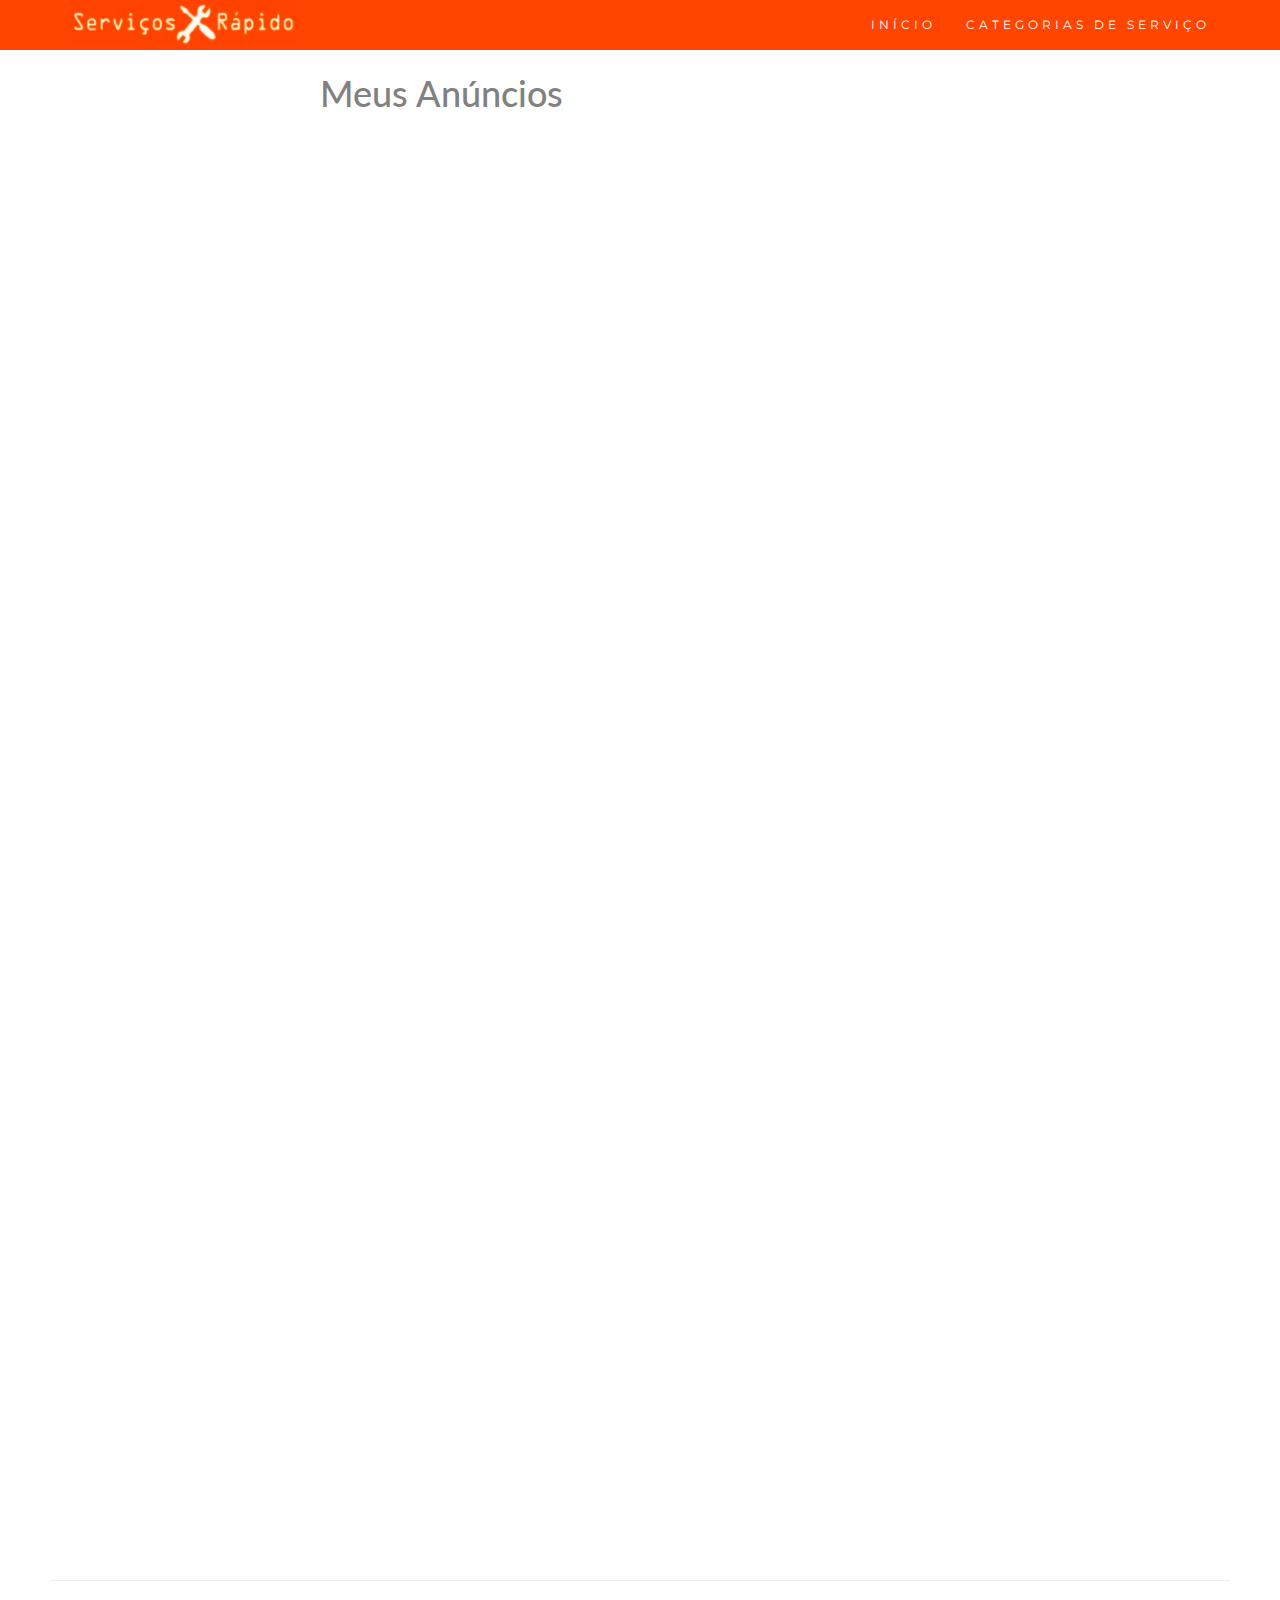
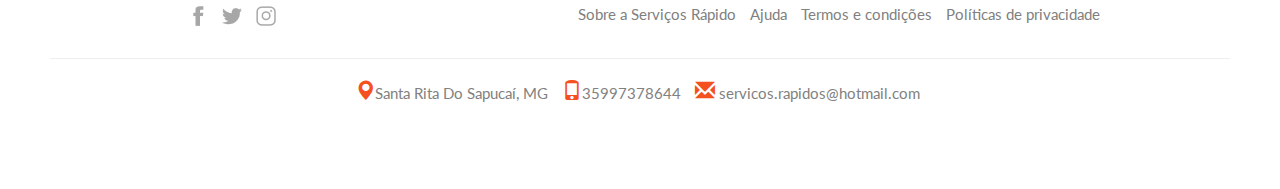
<file: front-end/meus_anuncios.html>
<!DOCTYPE html>
<html lang="en">
<head>
  
  <title>Serviços Rapido</title>
  <meta charset="utf-8" />
  <meta name="viewport" content="width=device-width, initial-scale=1" />
  <link rel="stylesheet" href="https://maxcdn.bootstrapcdn.com/bootstrap/3.4.0/css/bootstrap.min.css">
  <link rel="stylesheet" href="estilo/estilo_login.css"/>
  <link href="https://fonts.googleapis.com/css?family=Montserrat" rel="stylesheet" type="text/css">
  <link href="https://fonts.googleapis.com/css?family=Lato" rel="stylesheet" type="text/css">
  <script src="https://ajax.googleapis.com/ajax/libs/jquery/3.4.1/jquery.min.js"></script>
  <script src="https://maxcdn.bootstrapcdn.com/bootstrap/3.4.0/js/bootstrap.min.js"></script>
  <script type="text/javascript" src="script/javascript.js"></script>
  
</head>

<body id="myPage">
	<nav class="navbar navbar-default navbar-fixed-top">
		<div class="container">
			<div class="navbar-header">
			  <button type="button" class="navbar-toggle" data-toggle="collapse" data-target="#myNavbar">
				<span class="icon-bar"></span>
				<span class="icon-bar"></span>
				<span class="icon-bar"></span>                        
			  </button>
				<div class="collapse navbar-collapse">
				<ul class="nav navbar-nav navbar-right">
					<li><img src="img/logo2.jpg" height="45px"/></li>
				</ul>
				</div>
			</div>
			<div class="collapse navbar-collapse" id="myNavbar">
			  <ul class="nav navbar-nav navbar-right">
				<li><a href="index_logado.html">INÍCIO</a></li>
				<li><a href="tipos_servico.html">CATEGORIAS DE SERVIÇO</a></li>
				
			  </ul>
			</div>
			
		
		
		</div>
	</nav>
	
	<div style="position:absolute;widht:50%;left:25%;right:50%;" >
		<br />
		<br />
		
		<h1>Meus Anúncios</h1>
		<div>
		
		</div>
	</div>



	<footer class="container-fluid text-center" style="top:1500px">
		<hr/>
		<div class="row">
			
			<div class="col-sm-4">
				<a src="facebook.com"><img src="img/facebook.png" width="30px" height="20px" style="padding-right:10px"/></a>
				<a src="www.twitter.com"><img src="img/twitter.png" width="30px" height="20px" style="padding-right:10px"/></a>
				<a src="www.instagram.com"><img src="img/instagram.png" width="30px" height="20px" style="padding-right:10px"/></a>
			</div>
			<div class="col-sm-8">
				<ul class="list-inline">
					<li><a class="lista_footer" href="pagina_footer/sobre.html">Sobre a Serviços Rápido</a></li>
					<li><a class="lista_footer" href="pagina_footer/ajuda.html">Ajuda</a></li>
					<li><a class="lista_footer" href="pagina_footer/termos.html">Termos e condições</a></li>
					<li><a class="lista_footer" href="pagina_footer/privacidade.html">Políticas de privacidade</a></li>
				</ul>
			</div>
		</div>
		<hr/>
	    <ul class="list-inline">
			<li><span class="glyphicon glyphicon-map-marker"></span>Santa Rita Do Sapucaí, MG</li>
			<li><span class="glyphicon glyphicon-phone"></span>35997378644</li>
			<li><span class="glyphicon glyphicon-envelope"></span> servicos.rapidos@hotmail.com</li>
		  
		</ul>
	
	</footer>

<script>

//script do bootstrap
$(document).ready(function(){
  // Add smooth scrolling to all links in navbar + footer link
  $(".navbar a, footer a[href='#myPage']").on('click', function(event) {
    // Make sure this.hash has a value before overriding default behavior
    if (this.hash !== "") {
      // Prevent default anchor click behavior
      event.preventDefault();

      // Store hash
      var hash = this.hash;

      // Using jQuery's animate() method to add smooth page scroll
      // The optional number (900) specifies the number of milliseconds it takes to scroll to the specified area
      $('html, body').animate({
        scrollTop: $(hash).offset().top
      }, 900, function(){
   
        // Add hash (#) to URL when done scrolling (default click behavior)
        window.location.hash = hash;
      });
    } // End if
  });
  
  $(window).scroll(function() {
    $(".slideanim").each(function(){
      var pos = $(this).offset().top;

      var winTop = $(window).scrollTop();
        if (pos < winTop + 600) {
          $(this).addClass("slide");
        }
    });
  });
})
</script>

</body>
</html>
</file>
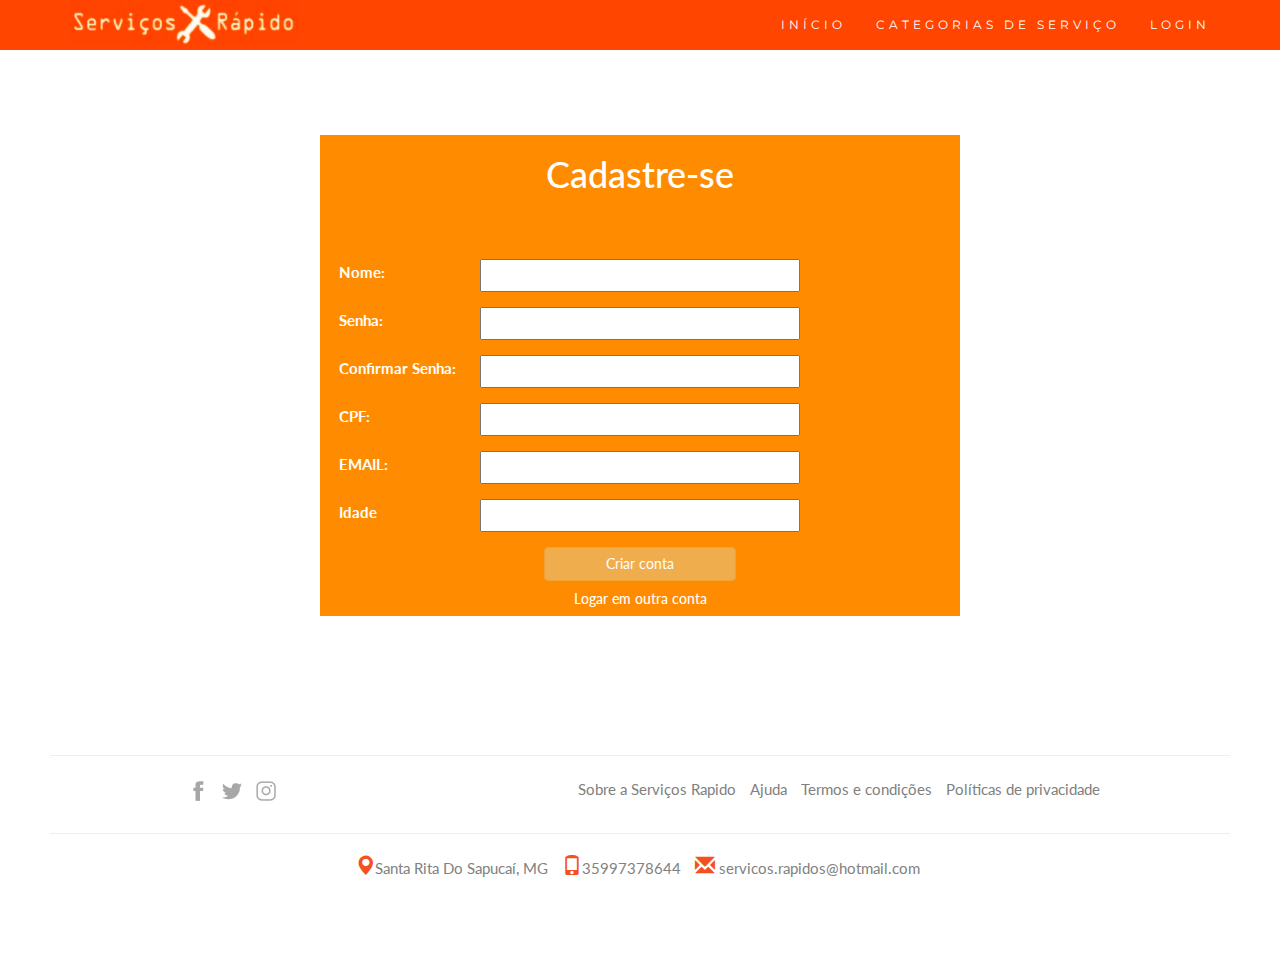
<file: front-end/registrar.html>
<!DOCTYPE html>
<html lang="en">
<head>
  
  <title>Serviços Rapido</title>
  <meta charset="utf-8" />
  <meta name="viewport" content="width=device-width, initial-scale=1" />
  <link rel="stylesheet" href="https://maxcdn.bootstrapcdn.com/bootstrap/3.4.0/css/bootstrap.min.css"/>
  <link rel="stylesheet" href="estilo/estilo_registrar.css"/>
  <link href="https://fonts.googleapis.com/css?family=Montserrat" rel="stylesheet" type="text/css"/>
  <link href="https://fonts.googleapis.com/css?family=Lato" rel="stylesheet" type="text/css"/>
  <script src="https://ajax.googleapis.com/ajax/libs/jquery/3.4.1/jquery.min.js"></script>
  <script src="https://maxcdn.bootstrapcdn.com/bootstrap/3.4.0/js/bootstrap.min.js"></script>
  <script type="text/javascript" src="script/javascript.js"></script>
  
</head>

<body id="myPage">
	<nav class="navbar navbar-default navbar-fixed-top">
		<div class="container">
		<div class="navbar-header">
		  <button type="button" class="navbar-toggle" data-toggle="collapse" data-target="#myNavbar">
			<span class="icon-bar"></span>
			<span class="icon-bar"></span>
			<span class="icon-bar"></span>                        
		  </button>
			<div class="collapse navbar-collapse">
			<ul class="nav navbar-nav navbar-right">
				<li><img src="img/logo2.jpg" height="45px"/></li>
			</ul>
			</div>
		</div>
		<div class="collapse navbar-collapse" id="myNavbar">
		  <ul class="nav navbar-nav navbar-right">
			<li><a href="index.html">INÍCIO</a></li>
			<li><a href="tipos_servico.html">CATEGORIAS DE SERVIÇO</a></li>
			<li><a href="login.html">LOGIN</a></li>
			</ul>
		</div>
		</div>
	</nav>
	
	<div id="areaCadastro" class="w-auto p-3" class="h-auto p-3" class="center-block">
	<form method="post" name="formRegistrar" action="/action_page.php" onSubmit="return verificar();">
		<h1 style="text-align:center; color:white">Cadastre-se</h1>
		<div class="form-group">
		<br/>
		<br/>
		<label style="color:white;position:absolute;left:3%" for="usr">Nome:</label>
			<input type="text" pattern="[a-zA-ZéÉáàôéÁÀíÍóãõ\s]+$"  title="Preencha com seu nome e sobrenome" required="required" maxlength="35" class="form" id="usr">
		</div>
		
		<div class="form-group">
			<label style="color:white;position:absolute;left:3%" for="pwd">Senha:</label>
			<input type="password" pattern="[a-zA-Z0-9._%+-]+[a-zA-Z0-9.-]" title="Preencha com sua senha, somente é permitido letras e números" required="required" class="form" maxlength="12" minleght="6" name="senha" id="pwd">
		</div>
		
		<div class="form-group">
			<label style="color:white;position:absolute;left:3%" for="pwd">Confirmar Senha:</label>
			<input type="password" title="Confirme sua senha" class="form" required="required" maxlength="12" minleght="6" id="conpwd">
		</div>
		
		<div class="form-group">
			<label style="color:white;position:absolute;left:3%" for="cpf">CPF:</label>
			<input type="text" pattern="[0-9]+$" title="Preencha com seu CPF, apenas os números" maxlength="11" required="required" class="form" id="cpf">
		</div>
		
		<div class="form-group">
			<label style="color:white;position:absolute;left:3%" for="email">EMAIL:</label>
			<input type="email" pattern="[a-z0-9._%+-]+@[a-z0-9.-]+\.[a-z]{2,4}$" title="Preencha com seu EMAIL" class="form" required="required" maxlength="35" id="email">
		</div>
		
		<div class="form-group">
			<label style="color:white;position:absolute;left:3%" for="idade">Idade</label>
			<input name="idade" type="number" class="form" title="Preencha com sua idade (só maiores de 18 anos podem se cadastrar)" required="required"id="idade">
		</div>
		
		<button type="submit" style="position:relative;width:30%;left:35%" class="btn btn-warning">Criar conta</button>
		<a href="login.html"><h5 style="text-align:center; color:white">Logar em outra conta</h4></a>

	</form>	
	</div>
	



	<footer class="container-fluid text-center">
		<hr/>
		<div class="row">
			
			<div class="col-sm-4">
				<a src="facebook.com"><img src="img/facebook.png" width="30px" height="20px" style="padding-right:10px"/></a>
				<a src="www.twitter.com"><img src="img/twitter.png" width="30px" height="20px" style="padding-right:10px"/></a>
				<a src="www.instagram.com"><img src="img/instagram.png" width="30px" height="20px" style="padding-right:10px"/></a>
			</div>
			<div class="col-sm-8">
				<ul class="list-inline">
					<li><a class="lista_footer" href="pagina_footer/sobre.html">Sobre a Serviços Rapido</a></li>
					<li><a class="lista_footer" href="pagina_footer/ajuda.html">Ajuda</a></li>
					<li><a class="lista_footer" href="pagina_footer/termos.html">Termos e condições</a></li>
					<li><a class="lista_footer" href="pagina_footer/privacidade.html">Políticas de privacidade</a></li>
				</ul>
			</div>
		</div>
		<hr/>
	    <ul class="list-inline">
			<li><span class="glyphicon glyphicon-map-marker"></span>Santa Rita Do Sapucaí, MG</li>
			<li><span class="glyphicon glyphicon-phone"></span>35997378644</li>
			<li><span class="glyphicon glyphicon-envelope"></span> servicos.rapidos@hotmail.com</li>
		  
		</ul>
	
	</footer>

<script>

//script do bootstrap
$(document).ready(function(){
  // Add smooth scrolling to all links in navbar + footer link
  $(".navbar a, footer a[href='#myPage']").on('click', function(event) {
    // Make sure this.hash has a value before overriding default behavior
    if (this.hash !== "") {
      // Prevent default anchor click behavior
      event.preventDefault();

      // Store hash
      var hash = this.hash;

      // Using jQuery's animate() method to add smooth page scroll
      // The optional number (900) specifies the number of milliseconds it takes to scroll to the specified area
      $('html, body').animate({
        scrollTop: $(hash).offset().top
      }, 900, function(){
   
        // Add hash (#) to URL when done scrolling (default click behavior)
        window.location.hash = hash;
      });
    } // End if
  });
  
  $(window).scroll(function() {
    $(".slideanim").each(function(){
      var pos = $(this).offset().top;

      var winTop = $(window).scrollTop();
        if (pos < winTop + 600) {
          $(this).addClass("slide");
        }
    });
  });
})
</script>

</body>
</html>
</file>
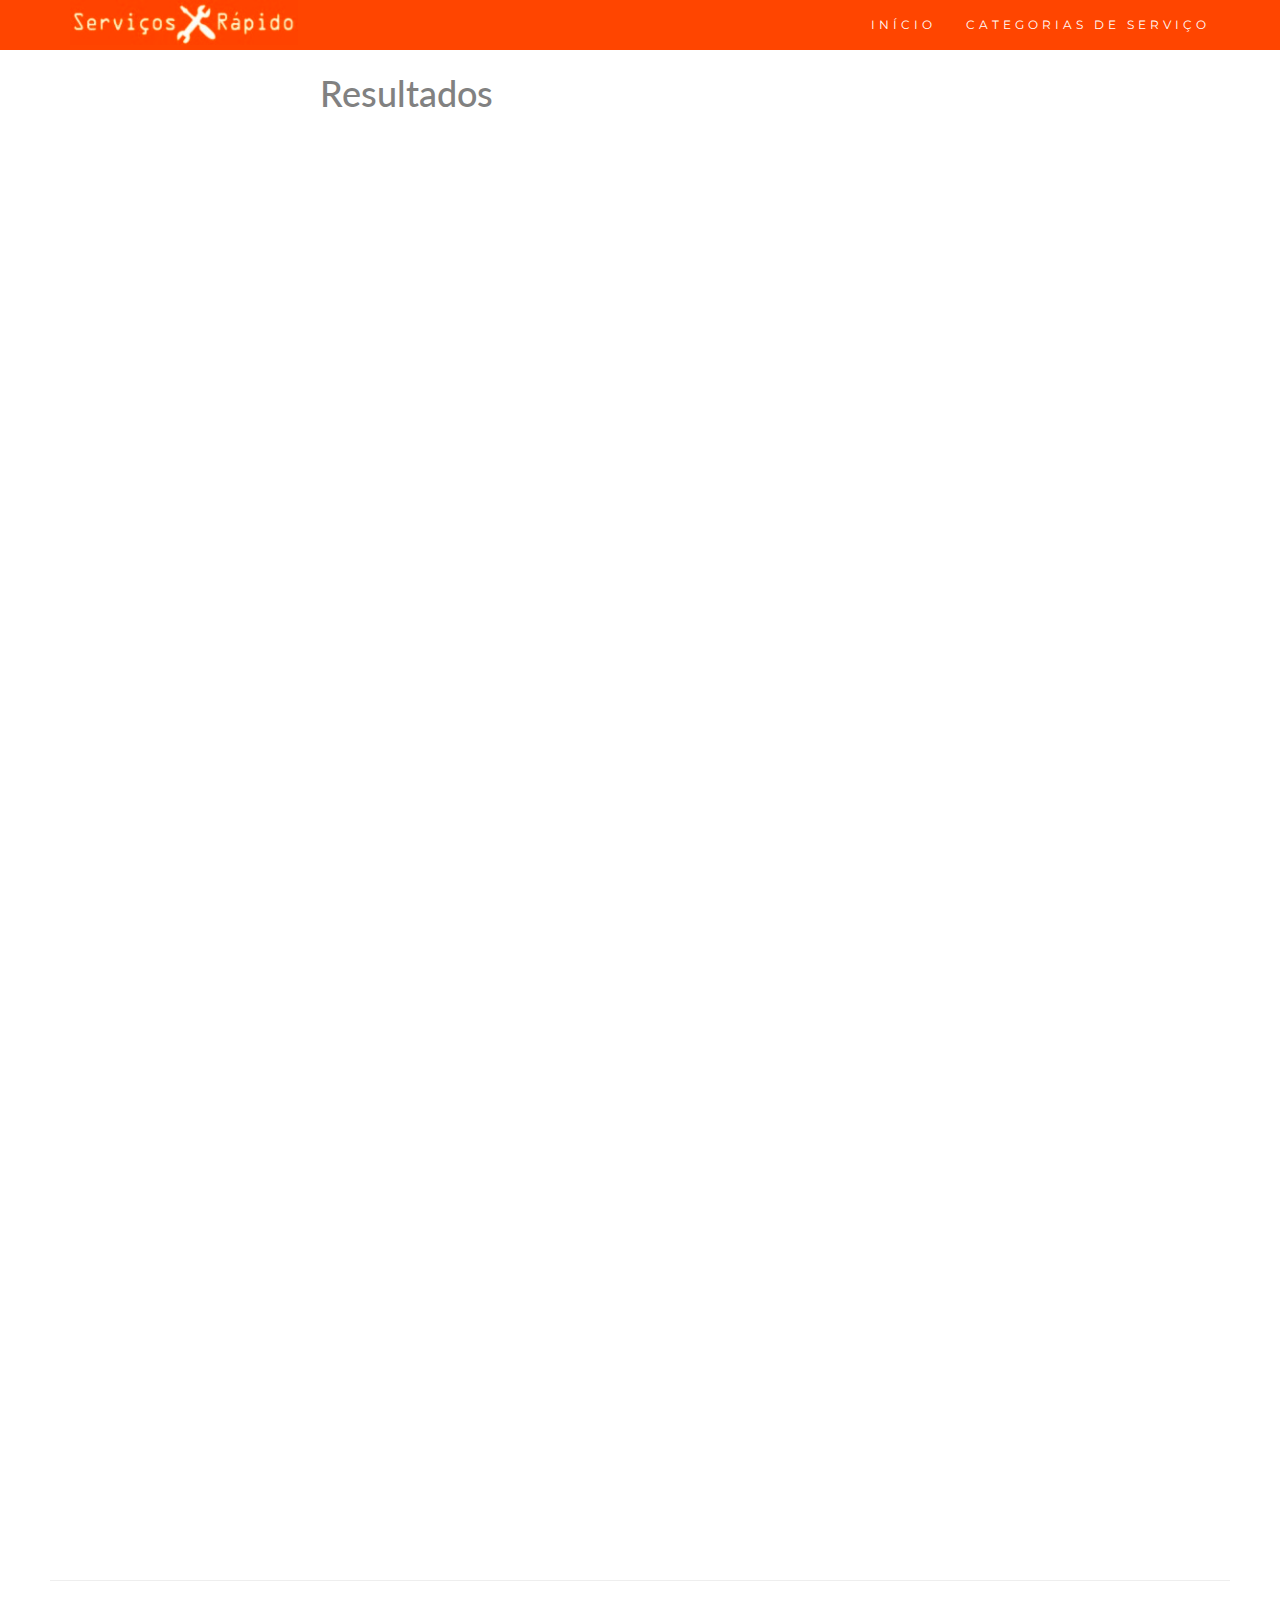
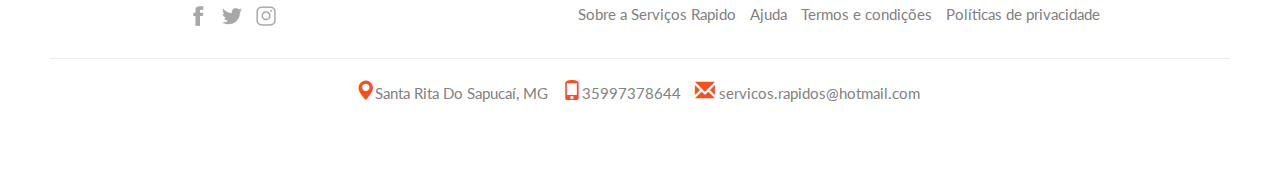
<file: front-end/resultados.html>
<!DOCTYPE html>
<html lang="en">
<head>
  
  <title>Serviços Rapido</title>
  <meta charset="utf-8" />
  <meta name="viewport" content="width=device-width, initial-scale=1" />
  <link rel="stylesheet" href="https://maxcdn.bootstrapcdn.com/bootstrap/3.4.0/css/bootstrap.min.css">
  <link rel="stylesheet" href="estilo/estilo_login.css"/>
  <link href="https://fonts.googleapis.com/css?family=Montserrat" rel="stylesheet" type="text/css">
  <link href="https://fonts.googleapis.com/css?family=Lato" rel="stylesheet" type="text/css">
  <script src="https://ajax.googleapis.com/ajax/libs/jquery/3.4.1/jquery.min.js"></script>
  <script src="https://maxcdn.bootstrapcdn.com/bootstrap/3.4.0/js/bootstrap.min.js"></script>
  <script type="text/javascript" src="script/javascript.js"></script>
  
</head>

<body id="myPage">
	<nav class="navbar navbar-default navbar-fixed-top">
		<div class="container">
		<div class="navbar-header">
		  <button type="button" class="navbar-toggle" data-toggle="collapse" data-target="#myNavbar">
			<span class="icon-bar"></span>
			<span class="icon-bar"></span>
			<span class="icon-bar"></span>                        
		  </button>
			<div class="collapse navbar-collapse">
			<ul class="nav navbar-nav navbar-right">
				<li><img src="img/logo2.jpg" height="45px"/></li>
			</ul>
			</div>
		</div>
		<div class="collapse navbar-collapse" id="myNavbar">
		  <ul class="nav navbar-nav navbar-right">
			<li><a href="index.html">INÍCIO</a></li>
			<li><a href="tipos_servico.html">CATEGORIAS DE SERVIÇO</a></li>
			
		  </ul>
		</div>
		
		
		
		</div>
	</nav>
	
	<div style="position:absolute;widht:50%;left:25%;right:50%;" >
		<br />
		<br />
		
		<h1>Resultados</h1>
		<div>
		
		</div>
	</div>



	<footer class="container-fluid text-center" style="top:1500px">
		<hr/>
		<div class="row">
			
			<div class="col-sm-4">
				<a src="facebook.com"><img src="img/facebook.png" width="30px" height="20px" style="padding-right:10px"/></a>
				<a src="www.twitter.com"><img src="img/twitter.png" width="30px" height="20px" style="padding-right:10px"/></a>
				<a src="www.instagram.com"><img src="img/instagram.png" width="30px" height="20px" style="padding-right:10px"/></a>
			</div>
			<div class="col-sm-8">
				<ul class="list-inline">
					<li><a class="lista_footer" href="pagina_footer/sobre.html">Sobre a Serviços Rapido</a></li>
					<li><a class="lista_footer" href="pagina_footer/ajuda.html">Ajuda</a></li>
					<li><a class="lista_footer" href="pagina_footer/termos.html">Termos e condições</a></li>
					<li><a class="lista_footer" href="pagina_footer/privacidade.html">Políticas de privacidade</a></li>
				</ul>
			</div>
		</div>
		<hr/>
	    <ul class="list-inline">
			<li><span class="glyphicon glyphicon-map-marker"></span>Santa Rita Do Sapucaí, MG</li>
			<li><span class="glyphicon glyphicon-phone"></span>35997378644</li>
			<li><span class="glyphicon glyphicon-envelope"></span> servicos.rapidos@hotmail.com</li>
		  
		</ul>
	
	</footer>

<script>

//script do bootstrap
$(document).ready(function(){
  // Add smooth scrolling to all links in navbar + footer link
  $(".navbar a, footer a[href='#myPage']").on('click', function(event) {
    // Make sure this.hash has a value before overriding default behavior
    if (this.hash !== "") {
      // Prevent default anchor click behavior
      event.preventDefault();

      // Store hash
      var hash = this.hash;

      // Using jQuery's animate() method to add smooth page scroll
      // The optional number (900) specifies the number of milliseconds it takes to scroll to the specified area
      $('html, body').animate({
        scrollTop: $(hash).offset().top
      }, 900, function(){
   
        // Add hash (#) to URL when done scrolling (default click behavior)
        window.location.hash = hash;
      });
    } // End if
  });
  
  $(window).scroll(function() {
    $(".slideanim").each(function(){
      var pos = $(this).offset().top;

      var winTop = $(window).scrollTop();
        if (pos < winTop + 600) {
          $(this).addClass("slide");
        }
    });
  });
})
</script>

</body>
</html>
</file>
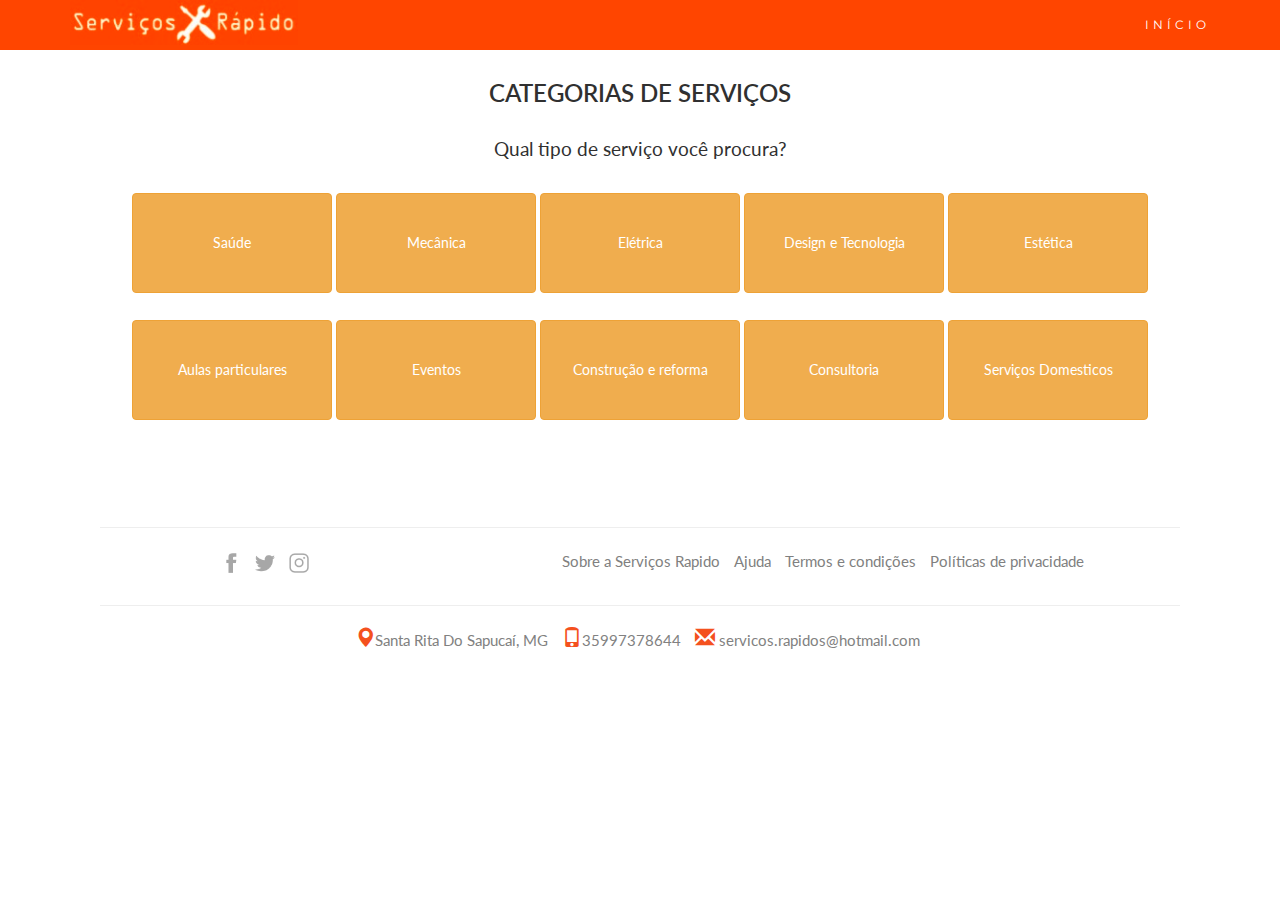
<file: front-end/tipos_servico.html>
<!DOCTYPE html>
<html lang="en">
<head>

  <title>Serviços Rapido</title>
  <meta charset="utf-8">
  <meta name="viewport" content="width=device-width, initial-scale=1">
  <link rel="stylesheet" href="https://maxcdn.bootstrapcdn.com/bootstrap/3.4.0/css/bootstrap.min.css">
  <link href="https://fonts.googleapis.com/css?family=Montserrat" rel="stylesheet" type="text/css">
  <link rel="stylesheet" href="estilo/estilo_tipos.css">
  <link href="https://fonts.googleapis.com/css?family=Lato" rel="stylesheet" type="text/css">
  <script src="https://ajax.googleapis.com/ajax/libs/jquery/3.4.1/jquery.min.js"></script>
  <script src="https://maxcdn.bootstrapcdn.com/bootstrap/3.4.0/js/bootstrap.min.js"></script>
  
  </style>
</head>
<body id="myPage" >

<nav class="navbar navbar-default navbar-fixed-top">
  <div class="container">
    <div class="navbar-header">
      <button type="button" class="navbar-toggle" data-toggle="collapse" data-target="#myNavbar">
        <span class="icon-bar"></span>
        <span class="icon-bar"></span>
        <span class="icon-bar"></span>                        
      </button>
      <div class="collapse navbar-collapse">
		<ul class="nav navbar-nav navbar-right">
			<li><img src="img/logo2.jpg" height="45px"/></li>
		</ul>
	  </div>
	</div>
    <div class="collapse navbar-collapse" id="myNavbar">
      <ul class="nav navbar-nav navbar-right">
        <li><a href="index.html">INÍCIO</a></li>
        
        
		
        
        
      
      </ul>
    </div>
  </div>
</nav>

<div id="services" class="container-fluid text-center">
  <h2>CATEGORIAS DE SERVIÇOS</h2>
  <h4>Qual tipo de serviço você procura?</h4>
	<div class="container">
		<a href="resultados.html"><button type="button" class="btn btn-warning"style="width:200px; height:100px;">Saúde</button></a>
		<a href="resultados.html"><button type="button" class="btn btn-warning"style="width:200px; height:100px;">Mecânica</button></a>
		<a href="resultados.html"><button type="button" class="btn btn-warning"style="width:200px; height:100px;">Elétrica</button></a>
		<a href="resultados.html"><button type="button" class="btn btn-warning"style="width:200px; height:100px;">Design e Tecnologia</button></a>
		<a href="resultados.html"><button type="button" class="btn btn-warning"style="width:200px; height:100px;">Estética</button></a>
		<br />
		<br />
		<a href="resultados.html"><button type="button" class="btn btn-warning"style="width:200px; height:100px;">Aulas particulares</button></a>
		<a href="resultados.html"><button type="button" class="btn btn-warning"style="width:200px; height:100px;">Eventos</button></a>
		<a href="resultados.html"><button type="button" class="btn btn-warning"style="width:200px; height:100px;">Construção e reforma</button></a>
		<a href="resultados.html"><button type="button" class="btn btn-warning"style="width:200px; height:100px;">Consultoria</button></a>
		<a href="resultados.html"><button type="button" class="btn btn-warning"style="width:200px; height:100px;">Serviços Domesticos</button></a>

   </div>

<br />

<footer class="container-fluid text-center">
	<hr/>
	<div class="row">
	
  <div class="col-sm-4">
	<a href="facebook.com"><img src="img/facebook.png" width="30px" height="20px" style="padding-right:10px"/></a>
	<a href="www.twitter.com"><img src="img/twitter.png" width="30px" height="20px" style="padding-right:10px"/></a>
	<a href="www.instagram.com"><img src="img/instagram.png" width="30px" height="20px" style="padding-right:10px"/></a>
  </div>
  <div class="col-sm-8"><ul class="list-inline">
	<li><a class="lista_footer" href="pagina_footer/sobre.html">Sobre a Serviços Rapido</a></li>
	<li><a class="lista_footer" href="pagina_footer/ajuda.html">Ajuda</a></li>
	<li><a class="lista_footer" href="pagina_footer/termos.html">Termos e condições</a></li>
	<li><a class="lista_footer" href="pagina_footer/privacidade.html">Políticas de privacidade</a></li>
	
	</ul></div>
</div>
<hr/>
   <ul class="list-inline">
	<li><span class="glyphicon glyphicon-map-marker"></span>Santa Rita Do Sapucaí, MG</li>
	<li><span class="glyphicon glyphicon-phone"></span>35997378644</li>
	<li><span class="glyphicon glyphicon-envelope"></span> servicos.rapidos@hotmail.com</li>
  
	</ul>
	
</footer>

<script>
$(document).ready(function(){
  // Add smooth scrolling to all links in navbar + footer link
  $(".navbar a, footer a[href='#myPage']").on('click', function(event) {
    // Make sure this.hash has a value before overriding default behavior
    if (this.hash !== "") {
      // Prevent default anchor click behavior
      event.preventDefault();

      // Store hash
      var hash = this.hash;

      // Using jQuery's animate() method to add smooth page scroll
      // The optional number (900) specifies the number of milliseconds it takes to scroll to the specified area
      $('html, body').animate({
        scrollTop: $(hash).offset().top
      }, 900, function(){
   
        // Add hash (#) to URL when done scrolling (default click behavior)
        window.location.hash = hash;
      });
    } // End if
  });
  
  $(window).scroll(function() {
    $(".slideanim").each(function(){
      var pos = $(this).offset().top;

      var winTop = $(window).scrollTop();
        if (pos < winTop + 600) {
          $(this).addClass("slide");
        }
    });
  });
})
</script>

</body>
</html>
</file>
<file: front-end/estilo/estilo_index.css>
body {
    font: 400 15px Lato, sans-serif;
    line-height: 1.8;
    color: #818181;
  }
  h2 {
    font-size: 24px;
    text-transform: uppercase;
    color: #303030;
    font-weight: 600;
    margin-bottom: 30px;
  }
  h4 {
    font-size: 19px;
    line-height: 1.375em;
    color: #303030;
    font-weight: 400;
    margin-bottom: 30px;
  }  
  .jumbotron {
    background-color: #FF8C00;
    color: #fff;
    padding: 100px 25px;
    font-family: Montserrat, sans-serif;
  }
  .container-fluid {
    padding: 60px 50px;
  }
  .bg-grey {
    background-color: #f6f6f6;
  }
  .logo-small {
    color: #f4511e;
    font-size: 50px;
  }
  .logo {
    color: #f4511e;
    font-size: 200px;
  }
  .thumbnail {
    padding: 0 0 15px 0;
    border: none;
    border-radius: 0;
  }
  .thumbnail img {
    width: 100%;
    height: 100%;
    margin-bottom: 10px;
  }
  .carousel-control.right, .carousel-control.left {
    background-image: none;
    color: #f4511e;
  }
  .carousel-indicators li {
    border-color: #f4511e;
  }
  .carousel-indicators li.active {
    background-color: #f4511e;
  }
  .item h4 {
    font-size: 19px;
    line-height: 1.375em;
    font-weight: 400;
    font-style: italic;
    margin: 70px 0;
  }
  .item span {
    font-style: normal;
  }
  .panel {
    border: 1px solid #f4511e; 
    border-radius:0 !important;
    transition: box-shadow 0.5s;
  }
  .panel:hover {
    box-shadow: 5px 0px 40px rgba(0,0,0, .2);
  }
  .panel-footer .btn:hover {
    border: 1px solid #f4511e;
    background-color: #fff !important;
    color: #f4511e;
  }
  .panel-heading {
    color: #FF8C00 !important;
    background-color: #f4511e !important;
    padding: 25px;
    border-bottom: 1px solid transparent;
    border-top-left-radius: 0px;
    border-top-right-radius: 0px;
    border-bottom-left-radius: 0px;
    border-bottom-right-radius: 0px;
  }
  .panel-footer {
    background-color: white !important;
  }
  .panel-footer h3 {
    font-size: 32px;
  }
  .panel-footer h4 {
    color: #aaa;
    font-size: 14px;
  }
  .panel-footer .btn {
    margin: 15px 0;
    background-color: #f4511e;
    color: #fff;
  }
  .navbar {
    margin-bottom: 0;
    background-color: #FF4500;
    z-index: 9999;
    border: 0;
    font-size: 12px !important;
    line-height: 1.42857143 !important;
    letter-spacing: 4px;
    border-radius: 0;
    font-family: Montserrat, sans-serif;
  }
  .navbar li a, .navbar .navbar-brand {
    color: #fff !important;
  }
  .navbar-nav li a:hover, .navbar-nav li.active a {
    color: #f4511e !important;
    background-color: #fff !important;
  }
  .navbar-default .navbar-toggle {
    border-color: transparent;
    color: #fff !important;
  }
  footer .glyphicon {
    font-size: 20px;
    margin-bottom: 20px;
    color: #f4511e;
  }
  .slideanim {visibility:hidden;}
  .slide {
    animation-name: slide;
    -webkit-animation-name: slide;
    animation-duration: 1s;
    -webkit-animation-duration: 1s;
    visibility: visible;
  }
  @keyframes slide {
    0% {
      opacity: 0;
      transform: translateY(70%);
    } 
    100% {
      opacity: 1;
      transform: translateY(0%);
    }
  }
  @-webkit-keyframes slide {
    0% {
      opacity: 0;
      -webkit-transform: translateY(70%);
    } 
    100% {
      opacity: 1;
      -webkit-transform: translateY(0%);
    }
  }
  @media screen and (max-width: 768px) {
    .col-sm-4 {
      text-align: center;
      margin: 25px 0;
    }
    .btn-lg {
      width: 100%;
      margin-bottom: 35px;
    }
  }
  @media screen and (max-width: 480px) {
    .logo {
      font-size: 150px;
    }
	}
	#contato
	{
		position:absolute;
	
	
	}
	#pesquisar
	{
		background-color: orangered;
	
	
	}
	.lista_footer
	{
		color:grey;
	
	}
</file>
<file: front-end/estilo/estilo_login.css>
body {
    font: 400 15px Lato, sans-serif;
    line-height: 1.8;
    color: #818181;
  }
  h2 {
    font-size: 24px;
    text-transform: uppercase;
    color: #303030;
    font-weight: 600;
    margin-bottom: 30px;
  }
  h4 {
    font-size: 19px;
    line-height: 1.375em;
    color: #303030;
    font-weight: 400;
    margin-bottom: 30px;
  }  
  .jumbotron {
    background-color: #FF8C00;
    color: #fff;
    padding: 100px 25px;
    font-family: Montserrat, sans-serif;
  }
  .container-fluid {
    padding: 60px 50px;
  }
  .bg-grey {
    background-color: #f6f6f6;
  }
  .logo-small {
    color: #f4511e;
    font-size: 50px;
  }
  .logo {
    color: #f4511e;
    font-size: 200px;
  }
  .thumbnail {
    padding: 0 0 15px 0;
    border: none;
    border-radius: 0;
  }
  .thumbnail img {
    width: 100%;
    height: 100%;
    margin-bottom: 10px;
  }
  .carousel-control.right, .carousel-control.left {
    background-image: none;
    color: #f4511e;
  }
  .carousel-indicators li {
    border-color: #f4511e;
  }
  .carousel-indicators li.active {
    background-color: #f4511e;
  }
  .item h4 {
    font-size: 19px;
    line-height: 1.375em;
    font-weight: 400;
    font-style: italic;
    margin: 70px 0;
  }
  .item span {
    font-style: normal;
  }
  .panel {
    border: 1px solid #f4511e; 
    border-radius:0 !important;
    transition: box-shadow 0.5s;
  }
  .panel:hover {
    box-shadow: 5px 0px 40px rgba(0,0,0, .2);
  }
  .panel-footer .btn:hover {
    border: 1px solid #f4511e;
    background-color: #fff !important;
    color: #f4511e;
  }
  .panel-heading {
    color: #FF8C00 !important;
    background-color: #f4511e !important;
    padding: 25px;
    border-bottom: 1px solid transparent;
    border-top-left-radius: 0px;
    border-top-right-radius: 0px;
    border-bottom-left-radius: 0px;
    border-bottom-right-radius: 0px;
  }
  .panel-footer {
    background-color: white !important;
  }
  .panel-footer h3 {
    font-size: 32px;
  }
  .panel-footer h4 {
    color: #aaa;
    font-size: 14px;
  }
  .panel-footer .btn {
    margin: 15px 0;
    background-color: #f4511e;
    color: #fff;
  }
  .navbar {
    margin-bottom: 0;
    background-color: #FF4500;
    z-index: 9999;
    border: 0;
    font-size: 12px !important;
    line-height: 1.42857143 !important;
    letter-spacing: 4px;
    border-radius: 0;
    font-family: Montserrat, sans-serif;
  }
  .navbar li a, .navbar .navbar-brand {
    color: #fff !important;
  }
  .navbar-nav li a:hover, .navbar-nav li.active a {
    color: #f4511e !important;
    background-color: #fff !important;
  }
  .navbar-default .navbar-toggle {
    border-color: transparent;
    color: #fff !important;
  }
  footer .glyphicon {
    font-size: 20px;
    margin-bottom: 20px;
    color: #f4511e;
  }
  .slideanim {visibility:hidden;}
  .slide {
    animation-name: slide;
    -webkit-animation-name: slide;
    animation-duration: 1s;
    -webkit-animation-duration: 1s;
    visibility: visible;
  }
  @keyframes slide {
    0% {
      opacity: 0;
      transform: translateY(70%);
    } 
    100% {
      opacity: 1;
      transform: translateY(0%);
    }
  }
  @-webkit-keyframes slide {
    0% {
      opacity: 0;
      -webkit-transform: translateY(70%);
    } 
    100% {
      opacity: 1;
      -webkit-transform: translateY(0%);
    }
  }
  @media screen and (max-width: 768px) {
    .col-sm-4 {
      text-align: center;
      margin: 25px 0;
    }
    .btn-lg {
      width: 100%;
      margin-bottom: 35px;
    }
  }
  @media screen and (max-width: 480px) {
    .logo {
      font-size: 150px;
    }
	}
	#contato
	{
		position:absolute;
	
	
	}
	#pesquisar
	{
		background-color: orangered;
	
	
	}
	#areaLogin
	{
		position:absolute;
		background-color:#FF8C00;
		left:35%;
		right:35%;
		top: 15%;
	}
	footer
	{
		position:absolute;
		top:75%;
		width:100%;
	
	}
	.form
	{
		width:50%;
		position:relative;
		left:25%;
		right:25%;
		top:20%;
	}
	.lista_footer
	{
		color:grey;
	
	}
</file>
<file: front-end/estilo/estilo_criar_anuncio.css>
body {
    font: 400 15px Lato, sans-serif;
    line-height: 1.8;
    color: #818181;
  }
  h2 {
    font-size: 24px;
    text-transform: uppercase;
    color: #303030;
    font-weight: 600;
    margin-bottom: 30px;
  }
  h4 {
    font-size: 19px;
    line-height: 1.375em;
    color: #303030;
    font-weight: 400;
    margin-bottom: 30px;
  }  
  .jumbotron {
    background-color: #FF8C00;
    color: #fff;
    padding: 100px 25px;
    font-family: Montserrat, sans-serif;
  }
  .container-fluid {
    padding: 60px 50px;
  }
  .bg-grey {
    background-color: #f6f6f6;
  }
  .logo-small {
    color: #f4511e;
    font-size: 50px;
  }
  .logo {
    color: #f4511e;
    font-size: 200px;
  }
  .thumbnail {
    padding: 0 0 15px 0;
    border: none;
    border-radius: 0;
  }
  .thumbnail img {
    width: 100%;
    height: 100%;
    margin-bottom: 10px;
  }
  .carousel-control.right, .carousel-control.left {
    background-image: none;
    color: #f4511e;
  }
  .carousel-indicators li {
    border-color: #f4511e;
  }
  .carousel-indicators li.active {
    background-color: #f4511e;
  }
  .item h4 {
    font-size: 19px;
    line-height: 1.375em;
    font-weight: 400;
    font-style: italic;
    margin: 70px 0;
  }
  .item span {
    font-style: normal;
  }
  .panel {
    border: 1px solid #f4511e; 
    border-radius:0 !important;
    transition: box-shadow 0.5s;
  }
  .panel:hover {
    box-shadow: 5px 0px 40px rgba(0,0,0, .2);
  }
  .panel-footer .btn:hover {
    border: 1px solid #f4511e;
    background-color: #fff !important;
    color: #f4511e;
  }
  .panel-heading {
    color: #FF8C00 !important;
    background-color: #f4511e !important;
    padding: 25px;
    border-bottom: 1px solid transparent;
    border-top-left-radius: 0px;
    border-top-right-radius: 0px;
    border-bottom-left-radius: 0px;
    border-bottom-right-radius: 0px;
  }
  .panel-footer {
    background-color: white !important;
  }
  .panel-footer h3 {
    font-size: 32px;
  }
  .panel-footer h4 {
    color: #aaa;
    font-size: 14px;
  }
  .panel-footer .btn {
    margin: 15px 0;
    background-color: #f4511e;
    color: #fff;
  }
  .navbar {
    margin-bottom: 0;
    background-color: #FF4500;
    z-index: 9999;
    border: 0;
    font-size: 12px !important;
    line-height: 1.42857143 !important;
    letter-spacing: 4px;
    border-radius: 0;
    font-family: Montserrat, sans-serif;
  }
  .navbar li a, .navbar .navbar-brand {
    color: #fff !important;
  }
  .navbar-nav li a:hover, .navbar-nav li.active a {
    color: #f4511e !important;
    background-color: #fff !important;
  }
  .navbar-default .navbar-toggle {
    border-color: transparent;
    color: #fff !important;
  }
  footer .glyphicon {
    font-size: 20px;
    margin-bottom: 20px;
    color: #f4511e;
  }
  .slideanim {visibility:hidden;}
  .slide {
    animation-name: slide;
    -webkit-animation-name: slide;
    animation-duration: 1s;
    -webkit-animation-duration: 1s;
    visibility: visible;
  }
  @keyframes slide {
    0% {
      opacity: 0;
      transform: translateY(70%);
    } 
    100% {
      opacity: 1;
      transform: translateY(0%);
    }
  }
  @-webkit-keyframes slide {
    0% {
      opacity: 0;
      -webkit-transform: translateY(70%);
    } 
    100% {
      opacity: 1;
      -webkit-transform: translateY(0%);
    }
  }
  @media screen and (max-width: 768px) {
    .col-sm-4 {
      text-align: center;
      margin: 25px 0;
    }
    .btn-lg {
      width: 100%;
      margin-bottom: 35px;
    }
  }
  @media screen and (max-width: 480px) {
    .logo {
      font-size: 150px;
    }
	}
	#contato
	{
		position:absolute;
	
	
	}
	#pesquisar
	{
		background-color: orangered;
	
	
	}
	#areaCadastro
	{
		position:absolute;
		
		background-color:#FF8C00;
		left:25%;
		right:25%;
		top: 15%;
		
	}
	footer
	{
		position:absolute;
		top:95%;
		width:100%;
	
	}
	.form
	{
		width:50%;
		position:relative;
		left:25%;
		right:25%;
		top:20%;
	}
	.lista_footer
	{
		color:grey;
	
	}
</file>
<file: front-end/estilo/estilo_registrar.css>
body {
    font: 400 15px Lato, sans-serif;
    line-height: 1.8;
    color: #818181;
  }
  h2 {
    font-size: 24px;
    text-transform: uppercase;
    color: #303030;
    font-weight: 600;
    margin-bottom: 30px;
  }
  h4 {
    font-size: 19px;
    line-height: 1.375em;
    color: #303030;
    font-weight: 400;
    margin-bottom: 30px;
  }  
  .jumbotron {
    background-color: #FF8C00;
    color: #fff;
    padding: 100px 25px;
    font-family: Montserrat, sans-serif;
  }
  .container-fluid {
    padding: 60px 50px;
  }
  .bg-grey {
    background-color: #f6f6f6;
  }
  .logo-small {
    color: #f4511e;
    font-size: 50px;
  }
  .logo {
    color: #f4511e;
    font-size: 200px;
  }
  .thumbnail {
    padding: 0 0 15px 0;
    border: none;
    border-radius: 0;
  }
  .thumbnail img {
    width: 100%;
    height: 100%;
    margin-bottom: 10px;
  }
  .carousel-control.right, .carousel-control.left {
    background-image: none;
    color: #f4511e;
  }
  .carousel-indicators li {
    border-color: #f4511e;
  }
  .carousel-indicators li.active {
    background-color: #f4511e;
  }
  .item h4 {
    font-size: 19px;
    line-height: 1.375em;
    font-weight: 400;
    font-style: italic;
    margin: 70px 0;
  }
  .item span {
    font-style: normal;
  }
  .panel {
    border: 1px solid #f4511e; 
    border-radius:0 !important;
    transition: box-shadow 0.5s;
  }
  .panel:hover {
    box-shadow: 5px 0px 40px rgba(0,0,0, .2);
  }
  .panel-footer .btn:hover {
    border: 1px solid #f4511e;
    background-color: #fff !important;
    color: #f4511e;
  }
  .panel-heading {
    color: #FF8C00 !important;
    background-color: #f4511e !important;
    padding: 25px;
    border-bottom: 1px solid transparent;
    border-top-left-radius: 0px;
    border-top-right-radius: 0px;
    border-bottom-left-radius: 0px;
    border-bottom-right-radius: 0px;
  }
  .panel-footer {
    background-color: white !important;
  }
  .panel-footer h3 {
    font-size: 32px;
  }
  .panel-footer h4 {
    color: #aaa;
    font-size: 14px;
  }
  .panel-footer .btn {
    margin: 15px 0;
    background-color: #f4511e;
    color: #fff;
  }
  .navbar {
    margin-bottom: 0;
    background-color: #FF4500;
    z-index: 9999;
    border: 0;
    font-size: 12px !important;
    line-height: 1.42857143 !important;
    letter-spacing: 4px;
    border-radius: 0;
    font-family: Montserrat, sans-serif;
  }
  .navbar li a, .navbar .navbar-brand {
    color: #fff !important;
  }
  .navbar-nav li a:hover, .navbar-nav li.active a {
    color: #f4511e !important;
    background-color: #fff !important;
  }
  .navbar-default .navbar-toggle {
    border-color: transparent;
    color: #fff !important;
  }
  footer .glyphicon {
    font-size: 20px;
    margin-bottom: 20px;
    color: #f4511e;
  }
  .slideanim {visibility:hidden;}
  .slide {
    animation-name: slide;
    -webkit-animation-name: slide;
    animation-duration: 1s;
    -webkit-animation-duration: 1s;
    visibility: visible;
  }
  @keyframes slide {
    0% {
      opacity: 0;
      transform: translateY(70%);
    } 
    100% {
      opacity: 1;
      transform: translateY(0%);
    }
  }
  @-webkit-keyframes slide {
    0% {
      opacity: 0;
      -webkit-transform: translateY(70%);
    } 
    100% {
      opacity: 1;
      -webkit-transform: translateY(0%);
    }
  }
  @media screen and (max-width: 768px) {
    .col-sm-4 {
      text-align: center;
      margin: 25px 0;
    }
    .btn-lg {
      width: 100%;
      margin-bottom: 35px;
    }
  }
  @media screen and (max-width: 480px) {
    .logo {
      font-size: 150px;
    }
	}
	#contato
	{
		position:absolute;
	
	
	}
	#pesquisar
	{
		background-color: orangered;
	
	
	}
	#areaCadastro
	{
		position:absolute;
		
		background-color:#FF8C00;
		left:25%;
		right:25%;
		top: 15%;
		
	}
	footer
	{
		position:absolute;
		top:75%;
		width:100%;
	
	}
	.form
	{
		width:50%;
		position:relative;
		left:25%;
		right:25%;
		top:20%;
	}
	.lista_footer
	{
		color:grey;
	
	}
</file>
<file: front-end/estilo/estilo_tipos.css>
body {
    font: 400 15px Lato, sans-serif;
    line-height: 1.8;
    color: #818181;
  }
  h2 {
    font-size: 24px;
    text-transform: uppercase;
    color: #303030;
    font-weight: 600;
    margin-bottom: 30px;
  }
  h4 {
    font-size: 19px;
    line-height: 1.375em;
    color: #303030;
    font-weight: 400;
    margin-bottom: 30px;
  }  
  .jumbotron {
    background-color: #FF8C00;
    color: #fff;
    padding: 100px 25px;
    font-family: Montserrat, sans-serif;
  }
  .container-fluid {
    padding: 60px 50px;
  }
  .bg-grey {
    background-color: #f6f6f6;
  }
  .logo-small {
    color: #f4511e;
    font-size: 50px;
  }
  .logo {
    color: #f4511e;
    font-size: 200px;
  }
  .thumbnail {
    padding: 0 0 15px 0;
    border: none;
    border-radius: 0;
  }
  .thumbnail img {
    width: 100%;
    height: 100%;
    margin-bottom: 10px;
  }
  .carousel-control.right, .carousel-control.left {
    background-image: none;
    color: #f4511e;
  }
  .carousel-indicators li {
    border-color: #f4511e;
  }
  .carousel-indicators li.active {
    background-color: #f4511e;
  }
  .item h4 {
    font-size: 19px;
    line-height: 1.375em;
    font-weight: 400;
    font-style: italic;
    margin: 70px 0;
  }
  .item span {
    font-style: normal;
  }
  .panel {
    border: 1px solid #f4511e; 
    border-radius:0 !important;
    transition: box-shadow 0.5s;
  }
  .panel:hover {
    box-shadow: 5px 0px 40px rgba(0,0,0, .2);
  }
  .panel-footer .btn:hover {
    border: 1px solid #f4511e;
    background-color: #fff !important;
    color: #f4511e;
  }
  .panel-heading {
    color: #FF8C00 !important;
    background-color: #f4511e !important;
    padding: 25px;
    border-bottom: 1px solid transparent;
    border-top-left-radius: 0px;
    border-top-right-radius: 0px;
    border-bottom-left-radius: 0px;
    border-bottom-right-radius: 0px;
  }
  .panel-footer {
    background-color: white !important;
  }
  .panel-footer h3 {
    font-size: 32px;
  }
  .panel-footer h4 {
    color: #aaa;
    font-size: 14px;
  }
  .panel-footer .btn {
    margin: 15px 0;
    background-color: #f4511e;
    color: #fff;
  }
  .navbar {
    margin-bottom: 0;
    background-color: #FF4500;
    z-index: 9999;
    border: 0;
    font-size: 12px !important;
    line-height: 1.42857143 !important;
    letter-spacing: 4px;
    border-radius: 0;
    font-family: Montserrat, sans-serif;
  }
  .navbar li a, .navbar .navbar-brand {
    color: #fff !important;
  }
  .navbar-nav li a:hover, .navbar-nav li.active a {
    color: #f4511e !important;
    background-color: #fff !important;
  }
  .navbar-default .navbar-toggle {
    border-color: transparent;
    color: #fff !important;
  }
  footer .glyphicon {
    font-size: 20px;
    margin-bottom: 20px;
    color: #f4511e;
  }
  .slideanim {visibility:hidden;}
  .slide {
    animation-name: slide;
    -webkit-animation-name: slide;
    animation-duration: 1s;
    -webkit-animation-duration: 1s;
    visibility: visible;
  }
  @keyframes slide {
    0% {
      opacity: 0;
      transform: translateY(70%);
    } 
    100% {
      opacity: 1;
      transform: translateY(0%);
    }
  }
  @-webkit-keyframes slide {
    0% {
      opacity: 0;
      -webkit-transform: translateY(70%);
    } 
    100% {
      opacity: 1;
      -webkit-transform: translateY(0%);
    }
  }
  @media screen and (max-width: 768px) {
    .col-sm-4 {
      text-align: center;
      margin: 25px 0;
    }
    .btn-lg {
      width: 100%;
      margin-bottom: 35px;
    }
  }
  @media screen and (max-width: 480px) {
    .logo {
      font-size: 150px;
    }
	}
	#contato
	{
		position:absolute;
	
	
	}
	#pesquisar
	{
		background-color: orangered;
	
	
	}
	.lista_footer
	{
		color:grey;
	
	}
</file>
